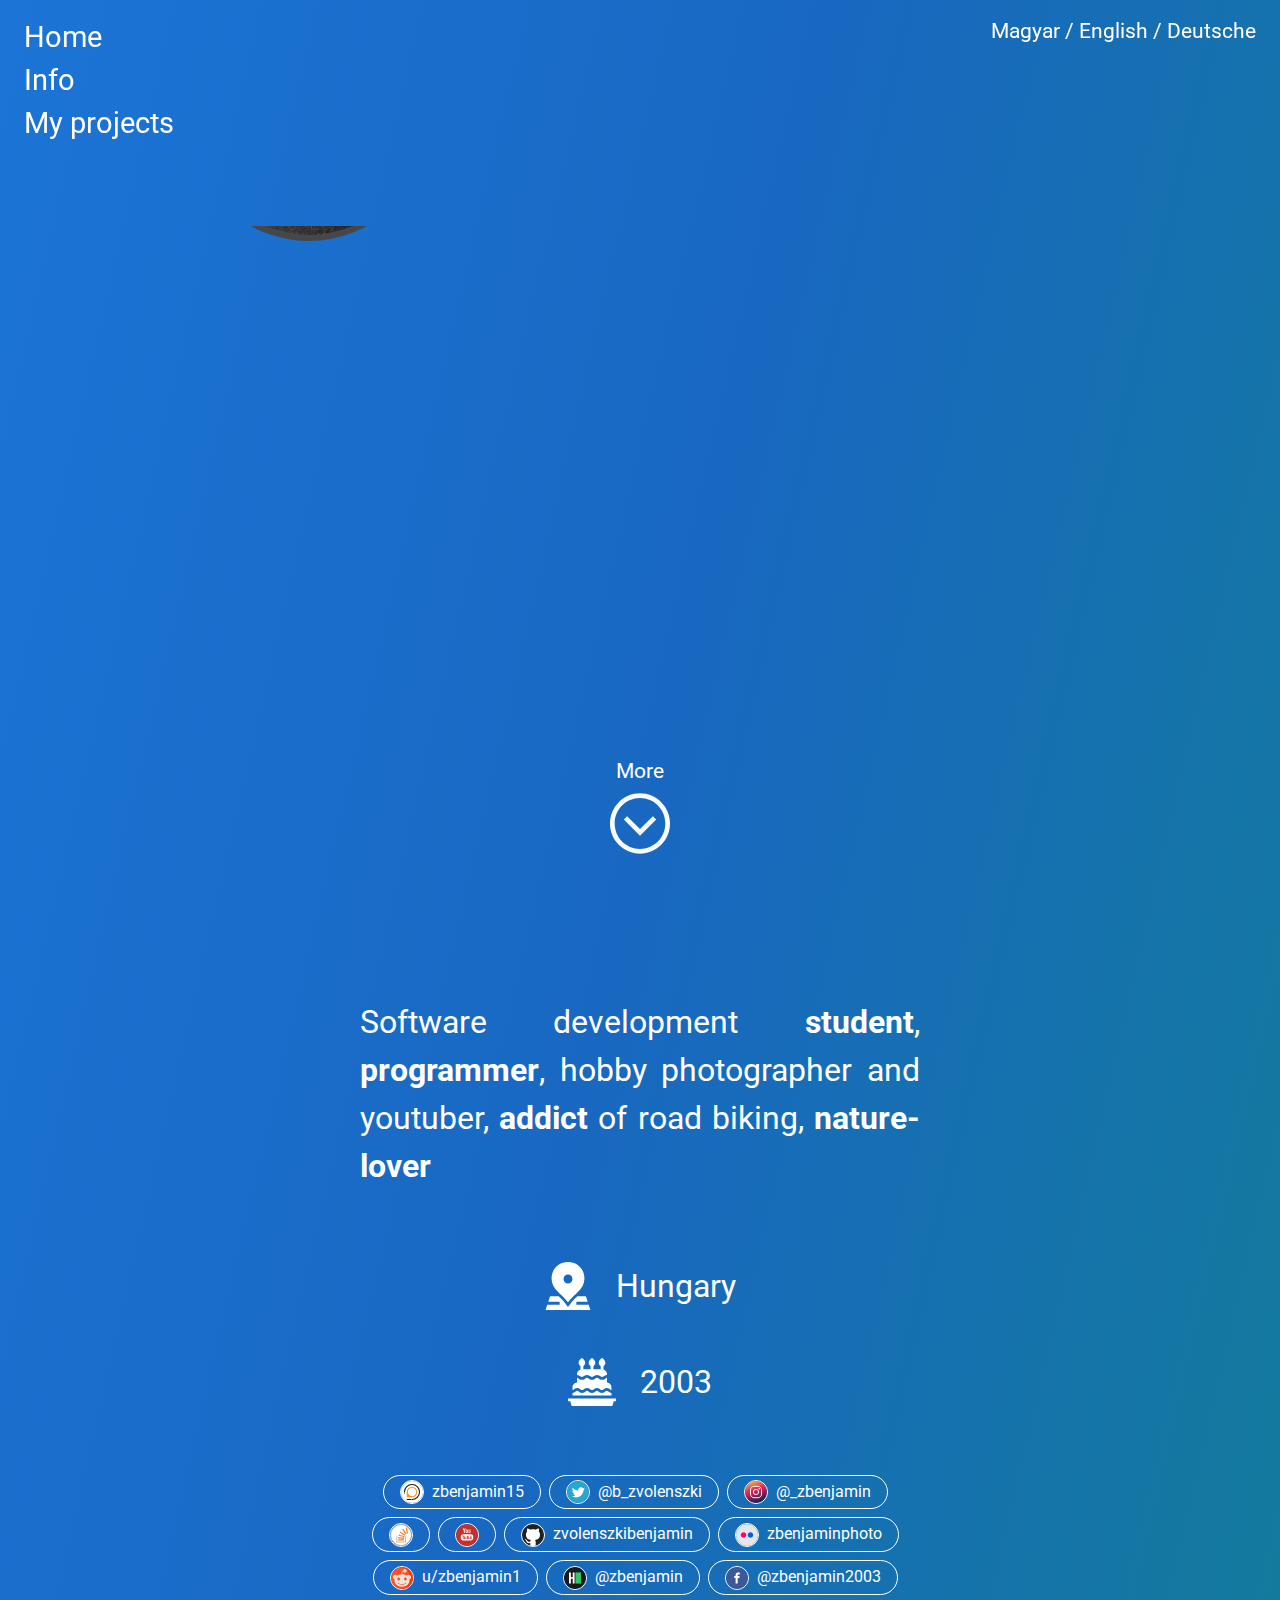
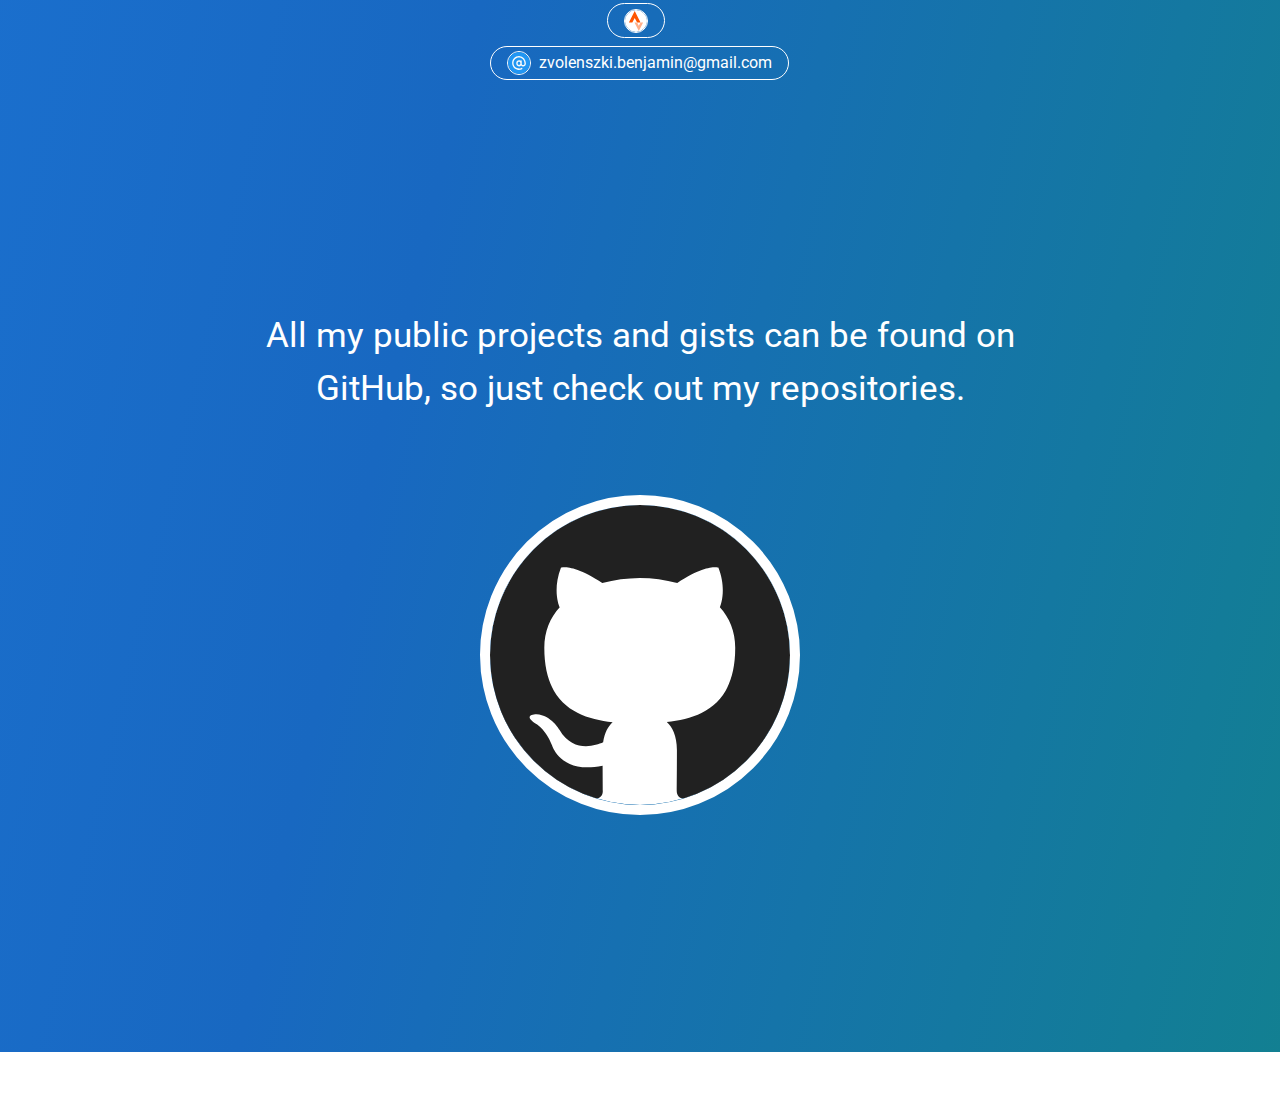
<file: index.html>
<!DOCTYPE html>
<html lang="hu-HU">
<head>
    <meta charset="UTF-8">
    <meta name="viewport" content="width=device-width, initial-scale=1.0">

    <!-- Bootstrap CSS -->
    <link rel="stylesheet" href="https://maxcdn.bootstrapcdn.com/bootstrap/4.0.0/css/bootstrap.min.css" integrity="sha384-Gn5384xqQ1aoWXA+058RXPxPg6fy4IWvTNh0E263XmFcJlSAwiGgFAW/dAiS6JXm" crossorigin="anonymous">
    
    <link rel="stylesheet" href="style.css">
    <link rel="shortcut icon" href="img/favicon.ico" type="image/x-icon">
    <link rel="apple-touch-icon" href="img/apple-touch-icon.png">

    <title>Benjámin Zvolenszki</title>
</head>
<body>
    <a id="top"></a>
    <div id="top-menu-www" class="d-none d-md-block">
        <div id="top-menu">
            <ul class="list-unstyled">
                <li><a href="#top">Home</a></li>
                <li><a href="#middle">Info</a></li>
                <li><a href="#bottom">My projects</a></li>
            </ul>
        </div>
    
        <div id="top-langselect">
            <a href="lang-hu.html">Magyar</a>
            <span>/</span>
            <a href="index.html">English</a>
            <span>/</span>
            <a href="lang-de.html">Deutsche</a>
        </div>
    </div>
    <div id="top-menu-m" class="d-block d-md-none container-fluid py-2">
        <div class="row">
            <div class="col d-flex justify-content-start align-items-center" style="font-size: 1.4rem;">
                <a href="#top" class="mr-3">Home</a>
                <a href="#middle" class="mr-3">Info</a>
                <a href="#bottom">My projects</a>
            </div>
            <div class="col d-flex justify-content-end align-content-center">
                <a href="lang-hu.html">Magyar</a>
                <span class="mx-1">/</span>
                <a href="index.html">English</a>
                <span class="mx-1">/</span>
                <a href="lang-de.html">Deutsche</a>
            </div>
        </div>
    </div>

    <div class="container-fluid d-flex align-items-center justify-content-center p-0 h-100vh" id="top-mainfull">
        <div id="top-centerbox" class="container-fluid justify-content-center align-items-center d-flex m-0 p-0">
            <div class="col-md-8 col-12 m-0 p-0">
                <div class="row" style="height: inherit;">
    
                    <div class="col-md-3 col-12 p-0 d-flex flex-column justify-content-center align-items-center" style="overflow: hidden;">
                        <div id="top-centerbox-image" class="cropcircle">
                            <img src="img/DSC04942.JPG" alt="Profile image">
                        </div>
                    </div>
                    
                    <br class="d-md-none">

                    <div id="animated-namedesc-box" class="col-md-9 col-12 d-flex flex-column justify-content-center mt-md-0 mt-3" style="overflow: hidden;">
    
                        <div class="row">
                            <div id="top-centerbox-name" class="col">
                                <span>Benjámin Zvolenszki</span>
                            </div>
                        </div>
    
                        <div class="row" id="top-centerbox-desc">
                            <!--color: #DCDCDC-->
                            <div class="col text-right animated-desc-box">Learning to be a</div>
                            <div class="col text-left" style="font-weight: 600;">software developer</div>
                        </div>
    
                    </div>
    
                </div>
            </div>
        </div>
    </div>

    <div class="container-fluid d-flex justify-content-center" id="top-more-parent">
        <a href="#middle">
            <div id="top-more" class="d-flex flex-column justify-content-between align-items-center text-center">
                More
                <img src="svg/arrow.svg" alt="Down arrow" style="height: 75%; width: 75%;">
                <span style="height: 2rem;"></span>
            </div>
        </a>
    </div>

    <a id="middle"></a>

    <div class="container-fluid d-none d-md-flex align-items-center justify-content-center p-0 h-100vh" id="middle-mainfull">
        <div id="middle-centerbox" class="container-fluid d-flex justify-content-center p-0 m-0">
            <div class="row col-12 col-md-11">
                <div class="col-12 col-md p-0">
                    <div class="row col m-0 d-flex justify-content-center align-items-center" style="height: 41.25%;">
                        <div id="longdesctext" class="middle-items-inner d-inline-block text-justify">
                            Software development <b>student</b>, <b>programmer</b>, hobby photographer and youtuber, <b>addict</b> of road biking, <b>nature-lover</b>
                        </div>
                    </div>
                    <div class="row col m-0" style="height: 17.5%;"></div>
                    <div class="row col m-0 d-flex justify-content-center align-items-center" style="height: 41.25%">
                        <div class="middle-items-inner container-fluid m-0 p-0">
                            <div class="row h-50 col d-flex justify-content-center align-items-center m-0 p-0 hover-light" onmouseover="hoverdiv(event, 'mapimg')" onmouseout="hoverdiv(event, 'mapimg')">
                                <img src="svg/location.svg" alt="Location" id="locationsvg">
                                <span class="ml-4" style="font-size: 2rem;">Hungary</span>
                            </div>
                            <div class="row h-50 col d-flex justify-content-center align-items-center m-0 p-0 hover-light" onclick="rollthen2003()">
                                <img src="svg/cake.svg" alt="Birth date" id="cakesvg">
                                <span class="ml-4" style="font-size: 2rem;">2003</span>
                            </div>
                        </div>
                    </div>
                </div>
                <br class="d-md-none">
                <div class="col-12 col-md p-0">
                    <div class="row col m-0" style="height: 29.375%;"></div>
                    <div class="row col m-0 d-flex justify-content-center align-items-center" style="height: 41.25%;">
                        <div class="middle-items-inner d-block text-center social-links">
                            <div class="social-link d-inline-block py-1 px-3 mr-2 mb-2" onclick="loadPage('https://twitter.com/b_zvolenszki')">
                                <img src="svg/social/twitter.svg" alt="Twitter" title="Twitter" class="social-link-img mr-1">
                                <span>@b_zvolenszki</span>
                            </div>
                            <div class="social-link d-inline-block py-1 px-3 mr-2 mb-2" onclick="loadPage('http://www.youtube.com/c/ZvolenszkiBenjámin')">
                                <img src="svg/social/youtube.svg" alt="Youtube" title="Youtube" class="social-link-img">
                            </div>
                            <div class="social-link d-inline-block py-1 px-3 mr-2 mb-2" onclick="loadPage('https://www.facebook.com/zbenjamin2003')">
                                <img src="svg/social/facebook.svg" alt="Facebook" title="Facebook" class="social-link-img mr-1">
                                <span>@zbenjamin2003</span>
                            </div>
                            <div class="social-link d-inline-block py-1 px-3 mr-2 mb-2" onclick="loadPage('https://www.flickr.com/people/zbenjaminphoto')">
                                <img src="svg/social/flickr.svg" alt="Flickr" title="Flickr" class="social-link-img mr-1">
                                <span>zbenjaminphoto</span>
                            </div>
                            <div class="social-link d-inline-block py-1 px-3 mr-2 mb-2" onclick="loadPage('https://github.com/zvolenszkibenjamin')">
                                <img src="svg/social/github.svg" alt="GitHub" title="GitHub" class="social-link-img mr-1">
                                <span>zvolenszkibenjamin</span>
                            </div>
                            <div class="social-link d-inline-block py-1 px-3 mr-2 mb-2" onclick="loadPage('https://www.hackerrank.com/zbenjamin')">
                                <img src="svg/social/hackerrank.svg" alt="HackerRank" title="HackerRank" class="social-link-img mr-1">
                                <span>@zbenjamin</span>
                            </div>
                            <div class="social-link d-inline-block py-1 px-3 mr-2 mb-2" onclick="loadPage('https://www.instagram.com/_zbenjamin')">
                                <img src="svg/social/instagram.svg" alt="Instagram" title="Instagram" class="social-link-img mr-1">
                                <span>@_zbenjamin</span>
                            </div>
                            <div class="social-link d-inline-block py-1 px-3 mr-2 mb-2" onclick="loadPage('https://logout.hu/tag/zbenjamin15.html')">
                                <img src="svg/social/logout.svg" alt="Logout" title="Logout" class="social-link-img mr-1">
                                <span>zbenjamin15</span>
                            </div>
                            <div class="social-link d-inline-block py-1 px-3 mr-2 mb-2" onclick="loadPage('https://www.reddit.com/user/zbenjamin1')">
                                <img src="svg/social/reddit.svg" alt="Reddit" title="Reddit" class="social-link-img mr-1">
                                <span>u/zbenjamin1</span>
                            </div>
                            <div class="social-link d-inline-block py-1 px-3 mr-2 mb-2" onclick="loadPage('https://stackoverflow.com/users/9160395/benj%c3%a1min-zvolenszki?tab=profile')">
                                <img src="svg/social/stackof.svg" alt="Stack Overflow" title="Stack Overflow" class="social-link-img">
                            </div>
                            <div class="social-link d-inline-block py-1 px-3 mr-2 mb-2" onclick="loadPage('https://www.strava.com/athletes/52028449')">
                                <img src="svg/social/strava.svg" alt="Strava" title="Strava" class="social-link-img">
                            </div>
                            <br id="maillinkbr">
                            <div class="social-link d-inline-block py-1 px-3 maillink" onclick="location.href='mailto:zvolenszki.benjamin@gmail.com'" title="Contact me">
                                <img src="svg/mail.svg" alt="Mail" title="Mail" class="social-link-img mr-1">
                                <span>zvolenszki.benjamin@gmail.com</span>
                            </div>
                        </div>
                    </div>
                    <div class="row col m-0" style="height: 29.375%"></div>
                </div>
            </div>
        </div>
    </div>

    <div class="container-fluid d-flex d-md-none align-items-center justify-content-center p-0 h-100vh" id="middle-mainfull-m">
        <div class="container-fluid h-100">
            <div class="row testborder col m-0 d-flex justify-content-center align-items-center" style="height: 33.3%">
                <div class="middle-items-inner d-inline-block text-justify pt-4" style="font-size: 1.5rem;">
                    Software development <b>student</b>, <b>programmer</b>, hobby photographer and youtuber, <b>addict</b> of road biking, <b>nature-lover</b>
                </div>
            </div>
            <div class="row testborder col m-0 d-flex justify-content-center align-items-center" style="height: 33.3%">
                <div class="middle-items-inner d-block text-center social-links">
                    <div class="social-link d-inline-block py-1 px-3 mr-2 mb-2" onclick="loadPage('https://twitter.com/b_zvolenszki')">
                        <img src="svg/social/twitter.svg" alt="Twitter" title="Twitter" class="social-link-img mr-1">
                        <span>@b_zvolenszki</span>
                    </div>
                    <div class="social-link d-inline-block py-1 px-3 mr-2 mb-2" onclick="loadPage('http://www.youtube.com/c/ZvolenszkiBenjámin')">
                        <img src="svg/social/youtube.svg" alt="Youtube" title="Youtube" class="social-link-img">
                    </div>
                    <div class="social-link d-inline-block py-1 px-3 mr-2 mb-2" onclick="loadPage('https://www.facebook.com/zbenjamin2003')">
                        <img src="svg/social/facebook.svg" alt="Facebook" title="Facebook" class="social-link-img mr-1">
                        <span>@zbenjamin2003</span>
                    </div>
                    <div class="social-link d-inline-block py-1 px-3 mr-2 mb-2" onclick="loadPage('https://www.flickr.com/people/zbenjaminphoto')">
                        <img src="svg/social/flickr.svg" alt="Flickr" title="Flickr" class="social-link-img mr-1">
                        <span>zbenjaminphoto</span>
                    </div>
                    <div class="social-link d-inline-block py-1 px-3 mr-2 mb-2" onclick="loadPage('https://github.com/zvolenszkibenjamin')">
                        <img src="svg/social/github.svg" alt="GitHub" title="GitHub" class="social-link-img mr-1">
                        <span>zvolenszkibenjamin</span>
                    </div>
                    <div class="social-link d-inline-block py-1 px-3 mr-2 mb-2" onclick="loadPage('https://www.hackerrank.com/zbenjamin')">
                        <img src="svg/social/hackerrank.svg" alt="HackerRank" title="HackerRank" class="social-link-img mr-1">
                        <span>@zbenjamin</span>
                    </div>
                    <div class="social-link d-inline-block py-1 px-3 mr-2 mb-2" onclick="loadPage('https://www.instagram.com/_zbenjamin')">
                        <img src="svg/social/instagram.svg" alt="Instagram" title="Instagram" class="social-link-img mr-1">
                        <span>@_zbenjamin</span>
                    </div>
                    <div class="social-link d-inline-block py-1 px-3 mr-2 mb-2" onclick="loadPage('https://logout.hu/tag/zbenjamin15.html')">
                        <img src="svg/social/logout.svg" alt="Logout" title="Logout" class="social-link-img mr-1">
                        <span>zbenjamin15</span>
                    </div>
                    <div class="social-link d-inline-block py-1 px-3 mr-2 mb-2" onclick="loadPage('https://www.reddit.com/user/zbenjamin1')">
                        <img src="svg/social/reddit.svg" alt="Reddit" title="Reddit" class="social-link-img mr-1">
                        <span>u/zbenjamin1</span>
                    </div>
                    <div class="social-link d-inline-block py-1 px-3 mr-2 mb-2" onclick="loadPage('https://stackoverflow.com/users/9160395/benj%c3%a1min-zvolenszki?tab=profile')">
                        <img src="svg/social/stackof.svg" alt="Stack Overflow" title="Stack Overflow" class="social-link-img">
                    </div>
                    <div class="social-link d-inline-block py-1 px-3 mr-2 mb-2" onclick="loadPage('https://www.strava.com/athletes/52028449')">
                        <img src="svg/social/strava.svg" alt="Strava" title="Strava" class="social-link-img">
                    </div>
                    <br id="maillinkbr">
                    <div class="social-link d-inline-block py-1 px-3 maillink" onclick="location.href='mailto:zvolenszki.benjamin@gmail.com'" title="Contact me">
                        <img src="svg/mail.svg" alt="Mail" title="Mail" class="social-link-img mr-1">
                        <span>zvolenszki.benjamin@gmail.com</span>
                    </div>
                </div>
            </div>
            <div class="row testborder col m-0 d-flex justify-content-center align-items-center" style="height: 33.3%">
                <div class="middle-items-inner container-fluid m-0 p-0">
                    <div class="row h-50 col d-flex justify-content-center align-items-center m-0 p-0 hover-light" onclick="hoverdiv(event, 'mapimg')">
                        <img src="svg/location.svg" alt="Location" id="locationsvg">
                        <span class="ml-4" style="font-size: 2rem;">Hungary</span>
                    </div>
                    <div class="row h-50 col d-flex justify-content-center align-items-center m-0 p-0 hover-light" onclick="rollthen2003()">
                        <img src="svg/cake.svg" alt="Birth date" id="cakesvg">
                        <span class="ml-4" style="font-size: 2rem;">2003</span>
                    </div>
                </div>
            </div>
        </div>
    </div>

    <a id="bottom"></a>

    <div class="container-fluid d-flex align-items-center justify-content-center p-0 h-100vh" id="bottom-mainfull">
        <div class="container m-0 p-0">
            <div style="font-size: 2.2rem;" class="text-center d-inline-block row w-100 m-0">
                All my public projects and gists can be found on<br>GitHub, so just check out my repositories.
            </div>
            <div class="row m-0 d-flex justify-content-center align-items-center" style="height: 30rem">
                <img src="svg/social/github.svg" alt="GitHub" onclick="loadPage('https://github.com/zvolenszkibenjamin?tab=repositories')" id="projectssvg">
            </div>
        </div>
    </div>

    <div id="mapimg"></div>

    <!-- Bootstrap JS scripts -->
    <script src="https://code.jquery.com/jquery-3.2.1.slim.min.js" integrity="sha384-KJ3o2DKtIkvYIK3UENzmM7KCkRr/rE9/Qpg6aAZGJwFDMVNA/GpGFF93hXpG5KkN" crossorigin="anonymous"></script>
    <script src="https://cdnjs.cloudflare.com/ajax/libs/popper.js/1.12.9/umd/popper.min.js" integrity="sha384-ApNbgh9B+Y1QKtv3Rn7W3mgPxhU9K/ScQsAP7hUibX39j7fakFPskvXusvfa0b4Q" crossorigin="anonymous"></script>
    <script src="https://maxcdn.bootstrapcdn.com/bootstrap/4.0.0/js/bootstrap.min.js" integrity="sha384-JZR6Spejh4U02d8jOt6vLEHfe/JQGiRRSQQxSfFWpi1MquVdAyjUar5+76PVCmYl" crossorigin="anonymous"></script>

    <!-- jQuery (Google CDN) -->
    <script src="https://ajax.googleapis.com/ajax/libs/jquery/3.5.1/jquery.min.js"></script> 

    <script src="site.js"></script>
</body>
</html>
</file>
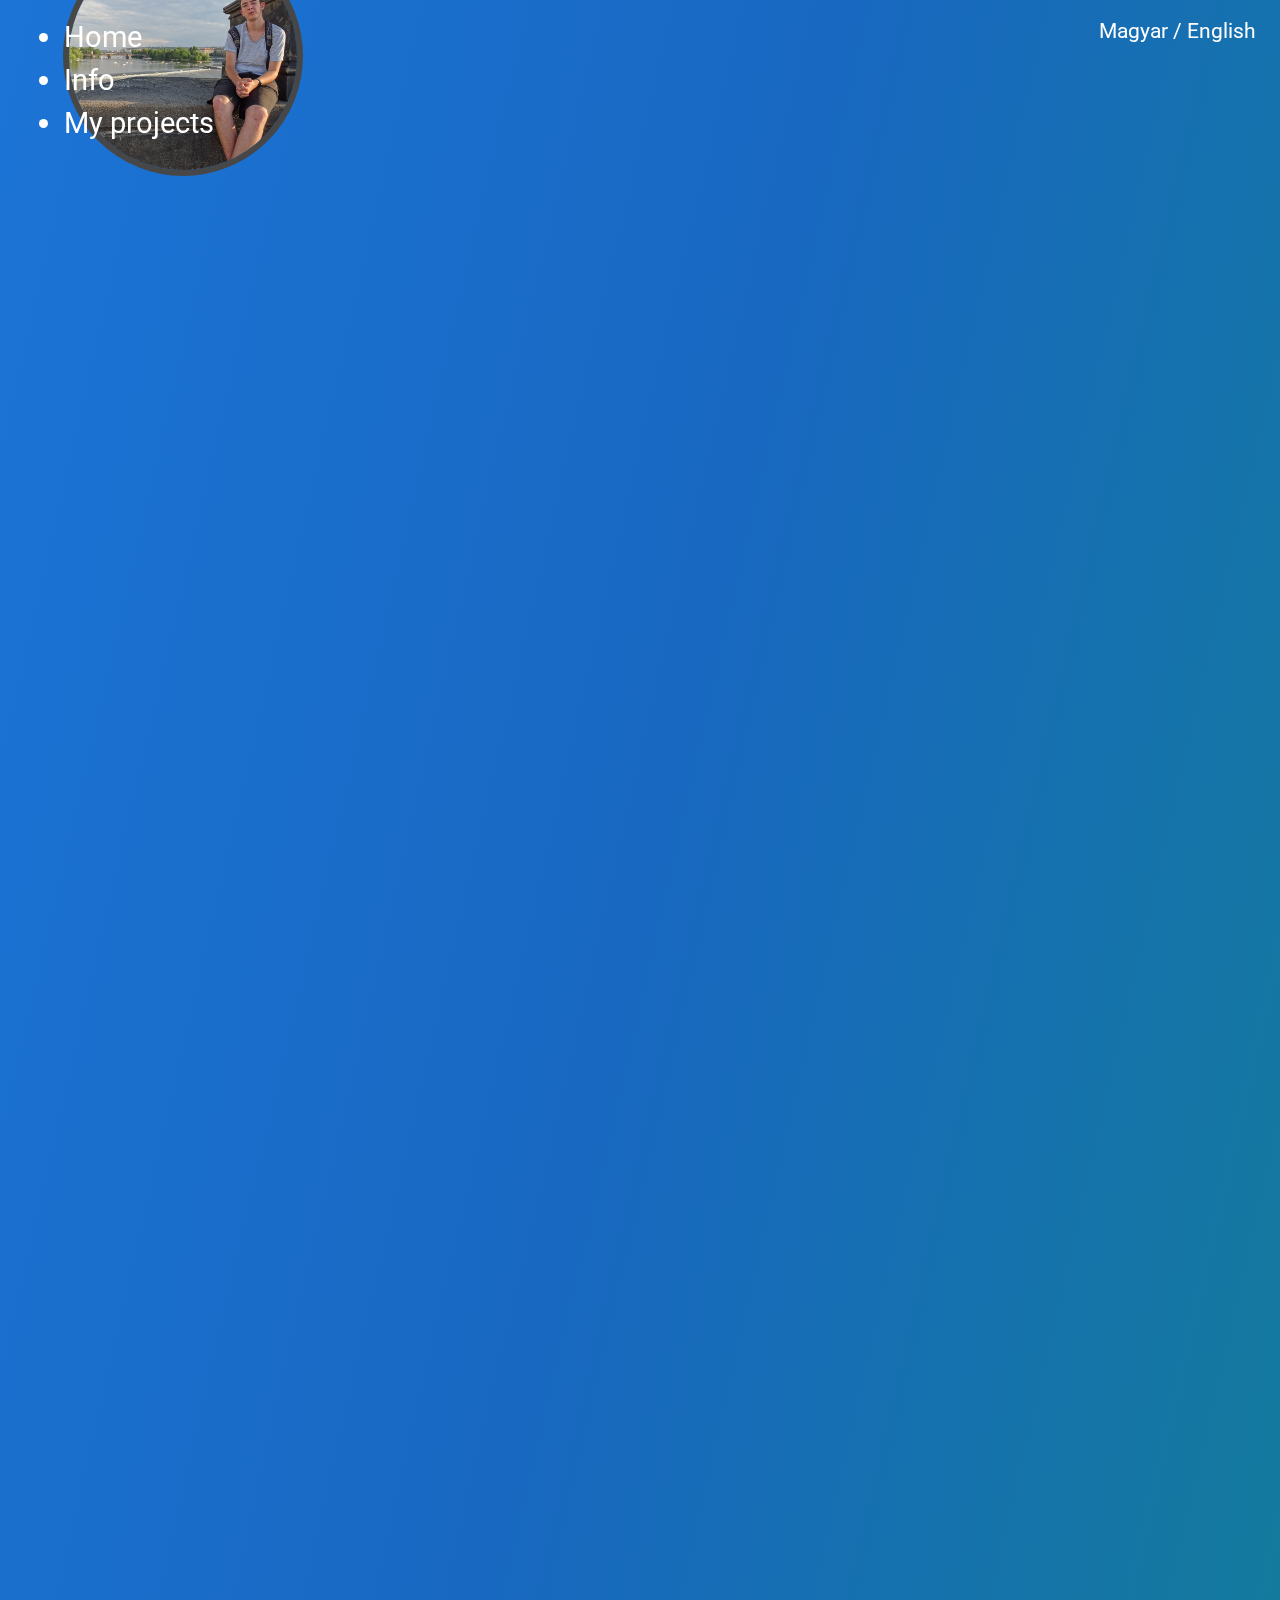
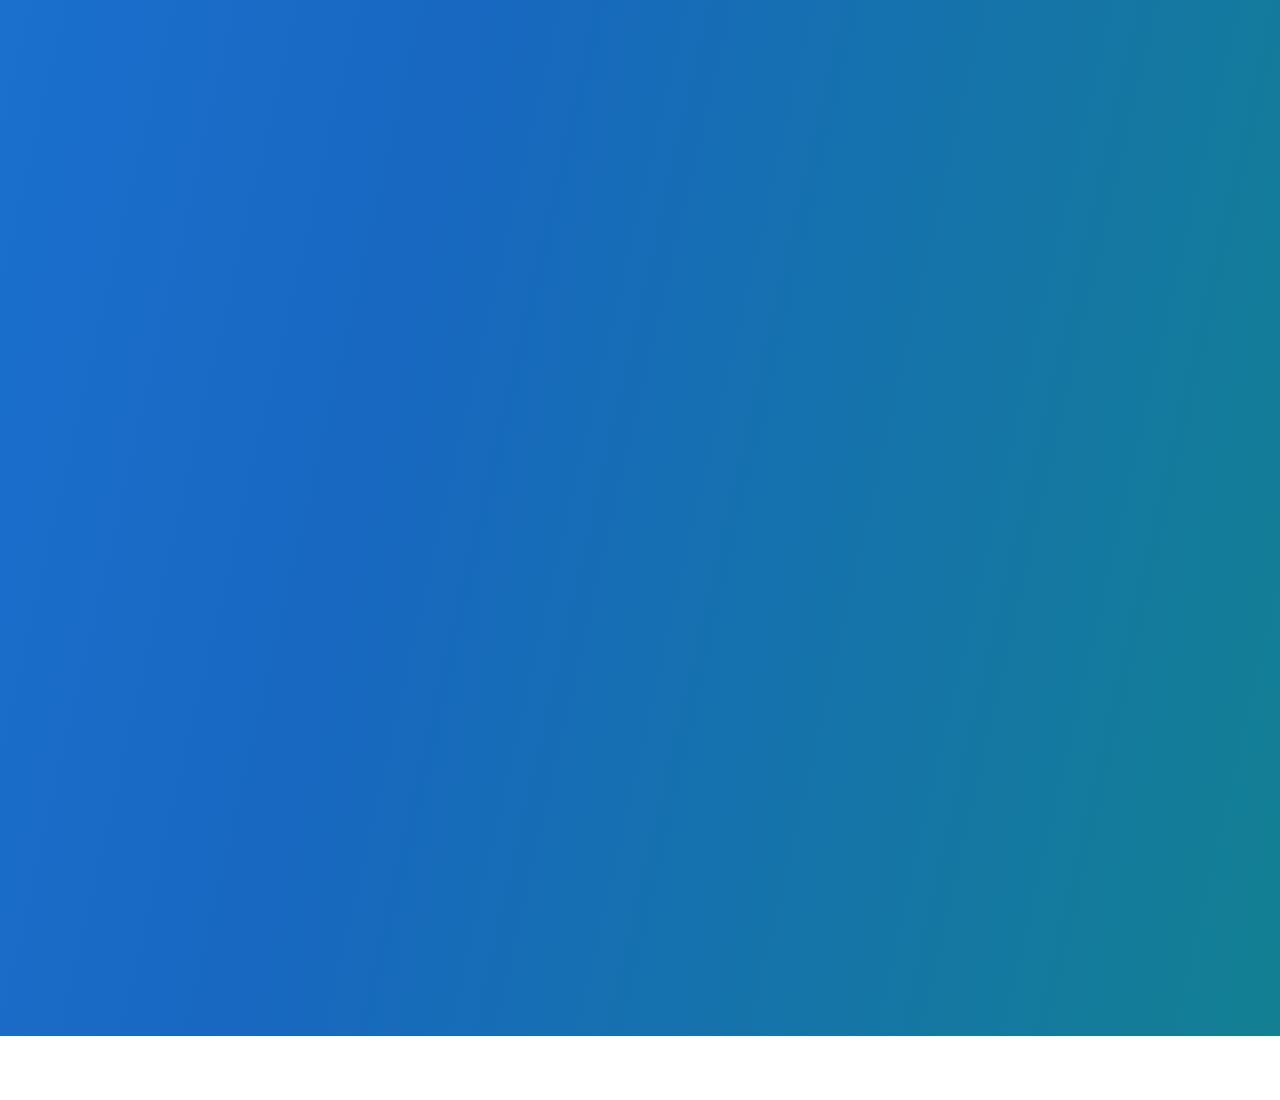
<file: public/index.html>
<!DOCTYPE html>
<html lang="hu-HU">
<head>
    <meta charset="UTF-8">
    <meta name="viewport" content="width=device-width, initial-scale=1.0">

    <!-- Bootstrap CSS -->
    <link rel="stylesheet" href="https://maxcdn.bootstrapcdn.com/bootstrap/4.0.0/css/bootstrap.min.css" integrity="sha384-Gn5384xqQ1aoWXA+058RXPxPg6fy4IWvTNh0E263XmFcJlSAwiGgFAW/dAiS6JXm" crossorigin="anonymous">
    
    <link rel="stylesheet" href="../style.css">

    <title>Benjamin Z.</title>
</head>
<body>
    
    <div id="top-menu">
        <ul>
            <li>Home</li>
            <li>Info</li>
            <li>My projects</li>
        </ul>
    </div>

    <div id="top-langselect">
        <span>Magyar</span> / <span>English</span>
    </div>

    <div class="container-fluid d-flex align-items-center justify-content-center" id="top-mainfull">
        <div id="top-centerbox" class="container-fluid">
            <div class="col">
                <div class="row" style="height: inherit;">
    
                    <div class="col-3 p-0 d-flex flex-column justify-content-center align-items-center">
                        <div id="top-centerbox-image" class="cropcircle">
                            <img src="../DSC04942.JPG" alt="Profile image" title="Profile image">
                        </div>
                    </div>
    
                    <div class="col-9 d-flex flex-column justify-content-center">
    
                        <div class="row">
                            <div id="top-centerbox-name" class="col">
                                Benjámin Zvolenszki
                            </div>
                        </div>
    
                        <div class="row">
                            <!--color: #DCDCDC-->
                            <div id="top-centerbox-desc" class="col">
                                    Leírás
                            </div>
                        </div>
    
                    </div>
    
                </div>
            </div>
        </div>
    </div>

    <div id="top-more" style="display: none;"> </div>

    <!-- Bootstrap JS scripts -->
    <script src="https://code.jquery.com/jquery-3.2.1.slim.min.js" integrity="sha384-KJ3o2DKtIkvYIK3UENzmM7KCkRr/rE9/Qpg6aAZGJwFDMVNA/GpGFF93hXpG5KkN" crossorigin="anonymous"></script>
    <script src="https://cdnjs.cloudflare.com/ajax/libs/popper.js/1.12.9/umd/popper.min.js" integrity="sha384-ApNbgh9B+Y1QKtv3Rn7W3mgPxhU9K/ScQsAP7hUibX39j7fakFPskvXusvfa0b4Q" crossorigin="anonymous"></script>
    <script src="https://maxcdn.bootstrapcdn.com/bootstrap/4.0.0/js/bootstrap.min.js" integrity="sha384-JZR6Spejh4U02d8jOt6vLEHfe/JQGiRRSQQxSfFWpi1MquVdAyjUar5+76PVCmYl" crossorigin="anonymous"></script>
</body>
</html>
</file>
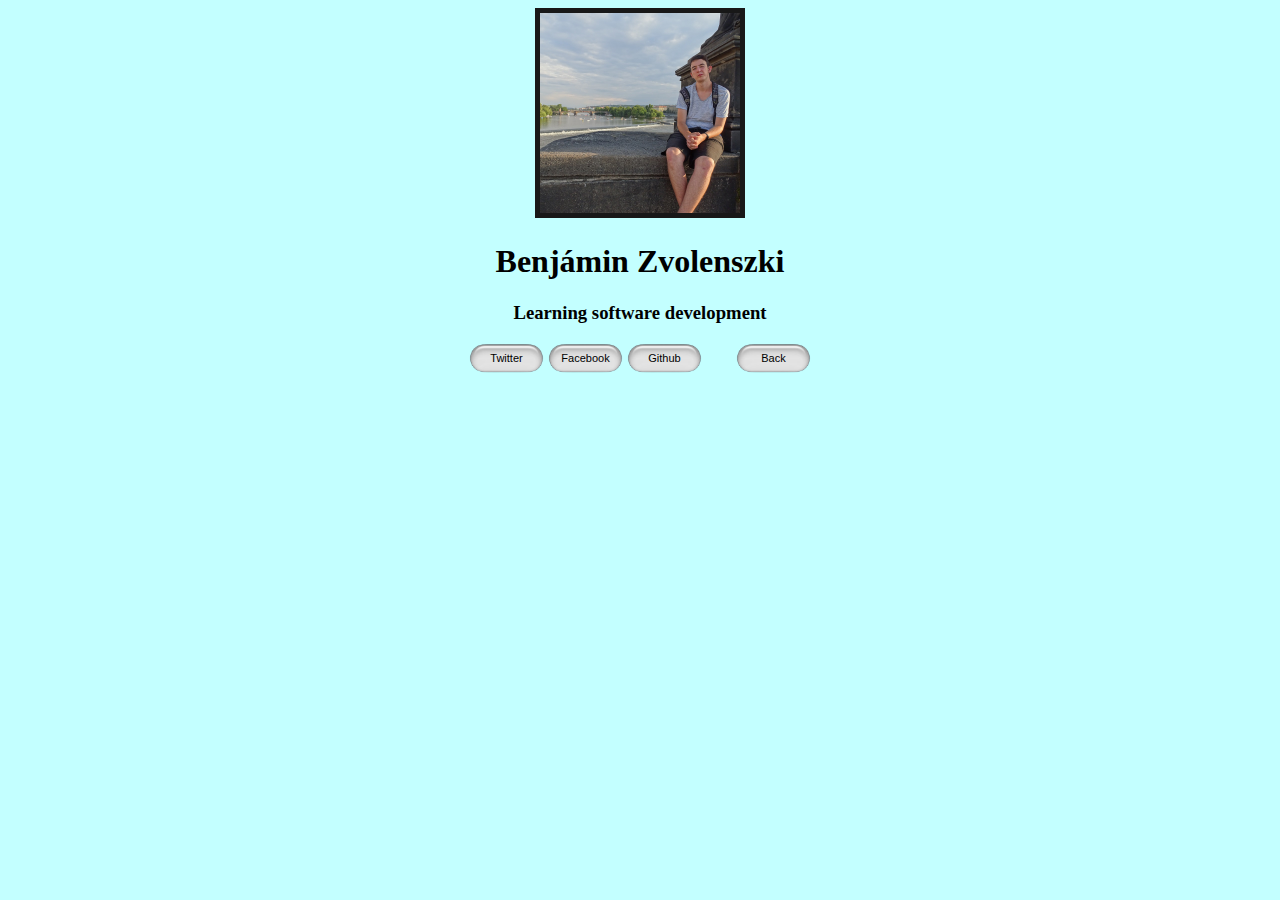
<file: 2003.html>
<!DOCTYPE html>
<html lang="en">
<head>
    <meta charset="UTF-8">
    <meta name="viewport" content="width=device-width, initial-scale=1.0">
    <title>Benjámin Zvolenszki's webpage</title>
    <style>
        body{
            background-color: rgb(195, 255, 255);
            font-family: Cambria, Cochin, Georgia, Times, 'Times New Roman', serif;
        }
        #centered{
            display: block;
            margin: 0 auto;
            width: 100%;
            text-align: center;
        }
        #profileimage{
            width: 200px;
            height: 200px;
            border: 5px rgb(24, 24, 24) solid;
        }
        .glassaqua{
            background-image: url("img/glassaqua-button.png");
            background-position: center;
            background-size: cover;
            font-size: 11px;
            background-color: transparent;
            border: 0;
            height: 30px;
            width: 75px;
        }
        .glassaqua:active{
            background-color: rgba(0, 0, 0, 0.212);
            border-radius: 2rem;
        }
    </style>
</head>
<body>
    <div id="centered">
        <img id="profileimage" src="img/DSC04942.JPG" alt="Profile image">
        <h1>Benjámin Zvolenszki</h1>
        <h3>Learning software development</h3>
        <div></div>
        <nav>
            <button class="glassaqua" onclick="location.href='https://twitter.com/b_zvolenszki'">Twitter</button>
            <button class="glassaqua" onclick="location.href='https://www.facebook.com/zbenjamin2003'">Facebook</button>
            <button class="glassaqua" onclick="location.href='https://github.com/zvolenszkibenjamin'">Github</button>
            <button class="glassaqua" onclick="location.href='index.html'" style="margin-left: 30px">Back</button>
        </nav>
    </div>
</body>
</html>
</file>
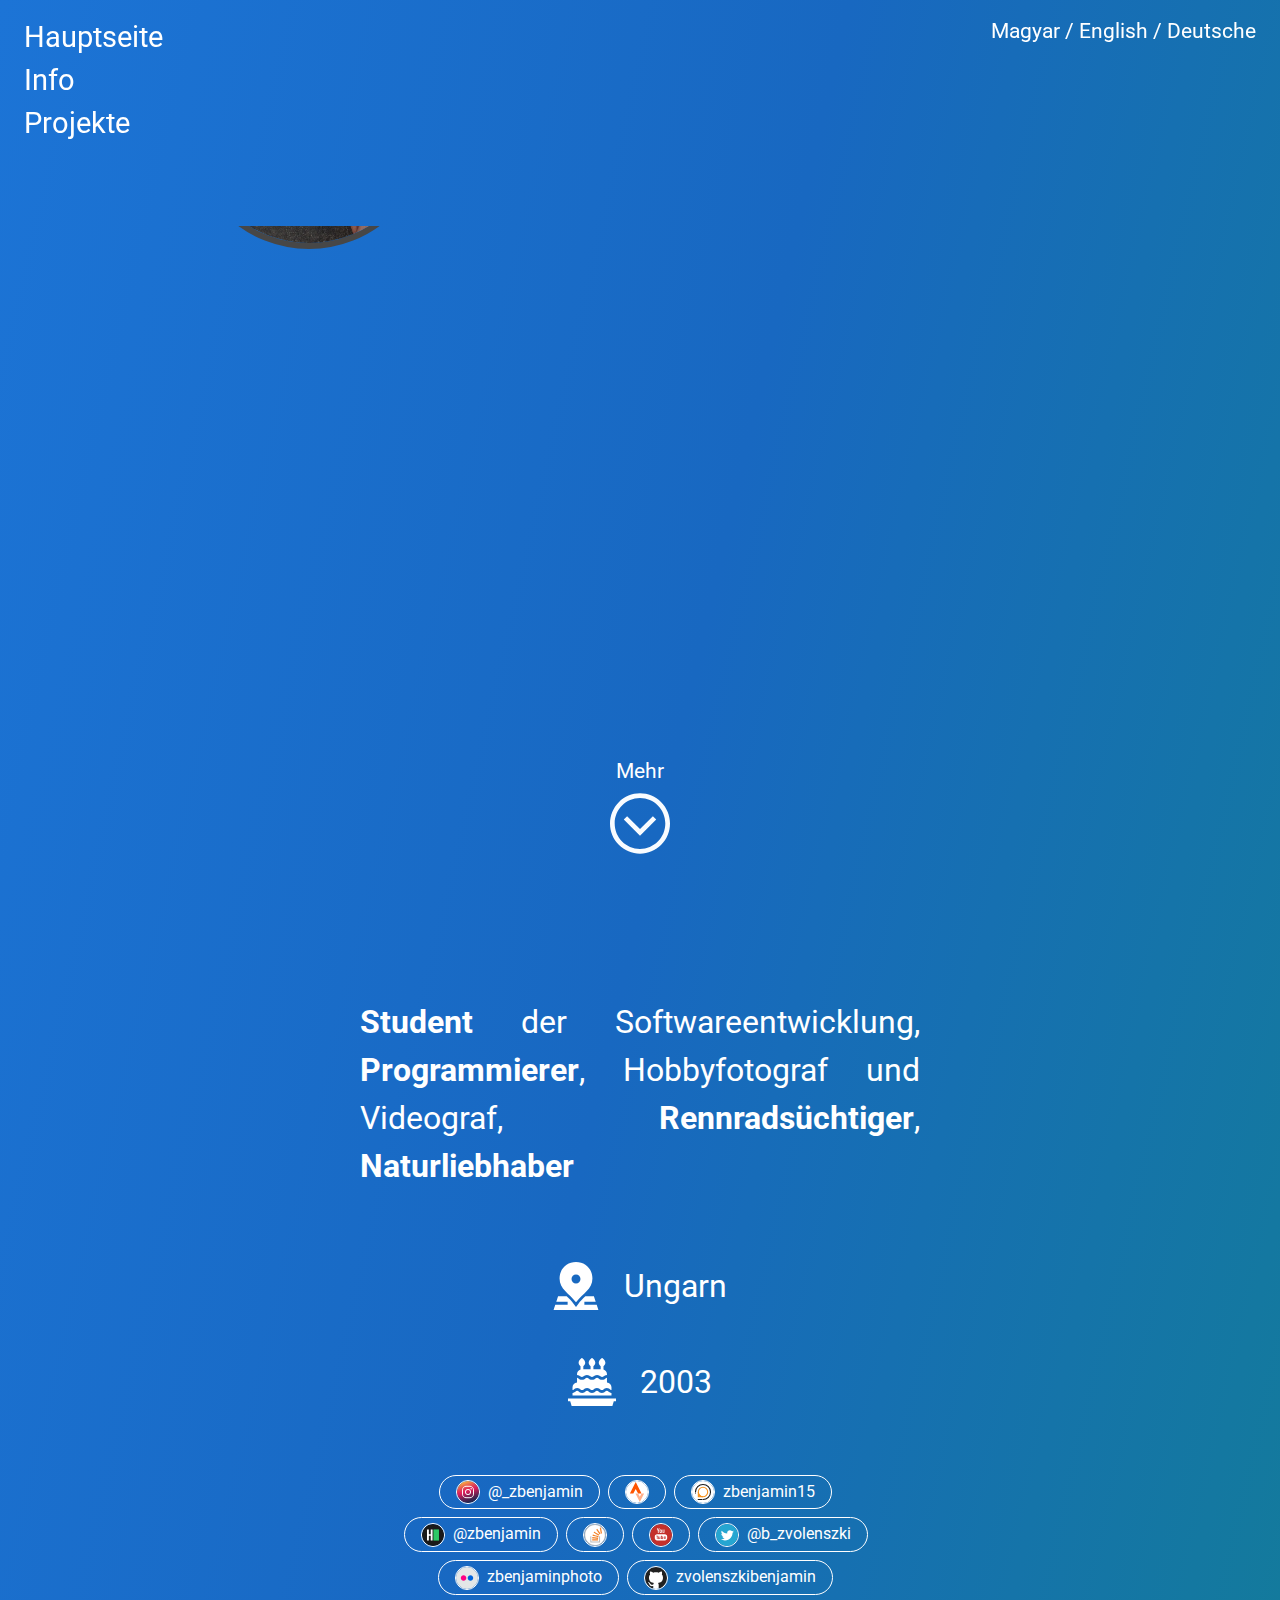
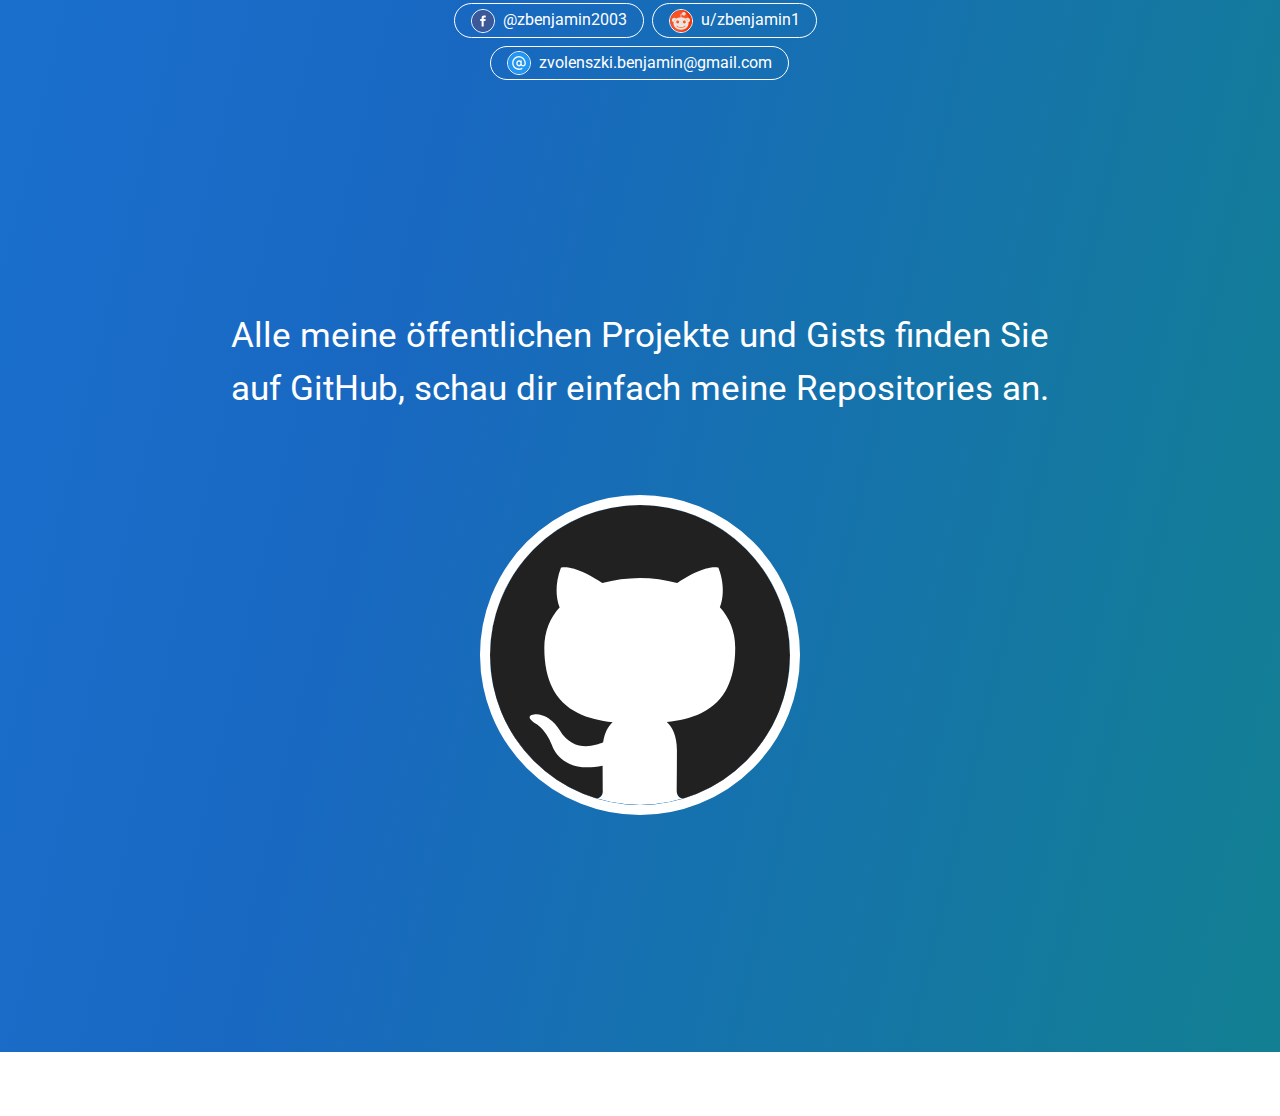
<file: lang-de.html>
<!DOCTYPE html>
<html lang="hu-HU">
<head>
    <meta charset="UTF-8">
    <meta name="viewport" content="width=device-width, initial-scale=1.0">

    <!-- Bootstrap CSS -->
    <link rel="stylesheet" href="https://maxcdn.bootstrapcdn.com/bootstrap/4.0.0/css/bootstrap.min.css" integrity="sha384-Gn5384xqQ1aoWXA+058RXPxPg6fy4IWvTNh0E263XmFcJlSAwiGgFAW/dAiS6JXm" crossorigin="anonymous">
    
    <link rel="stylesheet" href="style.css">
    <link rel="shortcut icon" href="img/favicon.ico" type="image/x-icon">
    <link rel="apple-touch-icon" href="img/apple-touch-icon.png">

    <title>Benjámin Zvolenszki</title>
</head>
<body>
    <a id="top"></a>
    <div id="top-menu-www" class="d-none d-md-block">
        <div id="top-menu">
            <ul class="list-unstyled">
                <li><a href="#top">Hauptseite</a></li>
                <li><a href="#middle">Info</a></li>
                <li><a href="#bottom">Projekte</a></li>
            </ul>
        </div>
    
        <div id="top-langselect">
            <a href="lang-hu.html">Magyar</a>
            <span>/</span>
            <a href="index.html">English</a>
            <span>/</span>
            <a href="lang-de.html">Deutsche</a>
        </div>
    </div>
    <div id="top-menu-m" class="d-block d-md-none container-fluid py-2">
        <div class="row">
            <div class="col d-flex justify-content-start align-items-center" style="font-size: 1.4rem;">
                <a href="#top" class="mr-3">Hauptseite</a>
                <a href="#middle" class="mr-3">Info</a>
                <a href="#bottom">Projekte</a>
            </div>
            <div class="col d-flex justify-content-end align-content-center">
                <a href="lang-hu.html">Magyar</a>
                <span class="mx-1">/</span>
                <a href="index.html">English</a>
                <span class="mx-1">/</span>
                <a href="lang-de.html">Deutsche</a>
            </div>
        </div>
    </div>

    <div class="container-fluid d-flex align-items-center justify-content-center p-0 h-100vh" id="top-mainfull">
        <div id="top-centerbox" class="container-fluid justify-content-center align-items-center d-flex m-0 p-0">
            <div class="col-md-8 col-12 m-0 p-0">
                <div class="row" style="height: inherit;">
    
                    <div class="col-md-3 col-12 p-0 d-flex flex-column justify-content-center align-items-center" style="overflow: hidden;">
                        <div id="top-centerbox-image" class="cropcircle">
                            <img src="img/DSC04942.JPG" alt="Profile image">
                        </div>
                    </div>
                    
                    <br class="d-md-none">

                    <div id="animated-namedesc-box" class="col-md-9 col-12 d-flex flex-column justify-content-center mt-md-0 mt-3" style="overflow: hidden;">
    
                        <div class="row">
                            <div id="top-centerbox-name" class="col">
                                <span>Benjámin Zvolenszki</span>
                            </div>
                        </div>
    
                        <div class="row" id="top-centerbox-desc">
                            <div class="col text-right animated-desc-box">Lernen, ein</div>
                            <div class="col text-center" style="font-weight: 600;">Softwareentwickler</div>
                            <div class="col text-left animated-desc-box">zu sein</div>
                        </div>
    
                    </div>
    
                </div>
            </div>
        </div>
    </div>

    <div class="container-fluid d-flex justify-content-center" id="top-more-parent">
        <a href="#middle">
            <div id="top-more" class="d-flex flex-column justify-content-between align-items-center text-center">
                Mehr
                <img src="svg/arrow.svg" alt="Down arrow" style="height: 75%; width: 75%;">
                <span style="height: 2rem;"></span>
            </div>
        </a>
    </div>

    <a id="middle"></a>

    <div class="container-fluid d-none d-md-flex align-items-center justify-content-center p-0 h-100vh" id="middle-mainfull">
        <div id="middle-centerbox" class="container-fluid d-flex justify-content-center p-0 m-0">
            <div class="row col-12 col-md-11">
                <div class="col-12 col-md p-0">
                    <div class="row col m-0 d-flex justify-content-center align-items-center" style="height: 41.25%;">
                        <div id="longdesctext" class="middle-items-inner d-inline-block text-justify">
                            <b>Student</b> der Softwareentwicklung, <b>Programmierer</b>, Hobbyfotograf und Videograf, <b>Rennradsüchtiger</b>, <b>Naturliebhaber</b>
                        </div>
                    </div>
                    <div class="row col m-0" style="height: 17.5%;"></div>
                    <div class="row col m-0 d-flex justify-content-center align-items-center" style="height: 41.25%">
                        <div class="middle-items-inner container-fluid m-0 p-0">
                            <div class="row h-50 col d-flex justify-content-center align-items-center m-0 p-0 hover-light" onmouseover="hoverdiv(event, 'mapimg')" onmouseout="hoverdiv(event, 'mapimg')">
                                <img src="svg/location.svg" alt="Location" id="locationsvg">
                                <span class="ml-4" style="font-size: 2rem;">Ungarn</span>
                            </div>
                            <div class="row h-50 col d-flex justify-content-center align-items-center m-0 p-0 hover-light" onclick="rollthen2003()">
                                <img src="svg/cake.svg" alt="Birth date" id="cakesvg">
                                <span class="ml-4" style="font-size: 2rem;">2003</span>
                            </div>
                        </div>
                    </div>
                </div>
                <br class="d-md-none">
                <div class="col-12 col-md p-0">
                    <div class="row col m-0" style="height: 29.375%;"></div>
                    <div class="row col m-0 d-flex justify-content-center align-items-center" style="height: 41.25%;">
                        <div class="middle-items-inner d-block text-center social-links">
                            <div class="social-link d-inline-block py-1 px-3 mr-2 mb-2" onclick="loadPage('https://twitter.com/b_zvolenszki')">
                                <img src="svg/social/twitter.svg" alt="Twitter" title="Twitter" class="social-link-img mr-1">
                                <span>@b_zvolenszki</span>
                            </div>
                            <div class="social-link d-inline-block py-1 px-3 mr-2 mb-2" onclick="loadPage('http://www.youtube.com/c/ZvolenszkiBenjámin')">
                                <img src="svg/social/youtube.svg" alt="Youtube" title="Youtube" class="social-link-img">
                            </div>
                            <div class="social-link d-inline-block py-1 px-3 mr-2 mb-2" onclick="loadPage('https://www.facebook.com/zbenjamin2003')">
                                <img src="svg/social/facebook.svg" alt="Facebook" title="Facebook" class="social-link-img mr-1">
                                <span>@zbenjamin2003</span>
                            </div>
                            <div class="social-link d-inline-block py-1 px-3 mr-2 mb-2" onclick="loadPage('https://www.flickr.com/people/zbenjaminphoto')">
                                <img src="svg/social/flickr.svg" alt="Flickr" title="Flickr" class="social-link-img mr-1">
                                <span>zbenjaminphoto</span>
                            </div>
                            <div class="social-link d-inline-block py-1 px-3 mr-2 mb-2" onclick="loadPage('https://github.com/zvolenszkibenjamin')">
                                <img src="svg/social/github.svg" alt="GitHub" title="GitHub" class="social-link-img mr-1">
                                <span>zvolenszkibenjamin</span>
                            </div>
                            <div class="social-link d-inline-block py-1 px-3 mr-2 mb-2" onclick="loadPage('https://www.hackerrank.com/zbenjamin')">
                                <img src="svg/social/hackerrank.svg" alt="HackerRank" title="HackerRank" class="social-link-img mr-1">
                                <span>@zbenjamin</span>
                            </div>
                            <div class="social-link d-inline-block py-1 px-3 mr-2 mb-2" onclick="loadPage('https://www.instagram.com/_zbenjamin')">
                                <img src="svg/social/instagram.svg" alt="Instagram" title="Instagram" class="social-link-img mr-1">
                                <span>@_zbenjamin</span>
                            </div>
                            <div class="social-link d-inline-block py-1 px-3 mr-2 mb-2" onclick="loadPage('https://logout.hu/tag/zbenjamin15.html')">
                                <img src="svg/social/logout.svg" alt="Logout" title="Logout" class="social-link-img mr-1">
                                <span>zbenjamin15</span>
                            </div>
                            <div class="social-link d-inline-block py-1 px-3 mr-2 mb-2" onclick="loadPage('https://www.reddit.com/user/zbenjamin1')">
                                <img src="svg/social/reddit.svg" alt="Reddit" title="Reddit" class="social-link-img mr-1">
                                <span>u/zbenjamin1</span>
                            </div>
                            <div class="social-link d-inline-block py-1 px-3 mr-2 mb-2" onclick="loadPage('https://stackoverflow.com/users/9160395/benj%c3%a1min-zvolenszki?tab=profile')">
                                <img src="svg/social/stackof.svg" alt="Stack Overflow" title="Stack Overflow" class="social-link-img">
                            </div>
                            <div class="social-link d-inline-block py-1 px-3 mr-2 mb-2" onclick="loadPage('https://www.strava.com/athletes/52028449')">
                                <img src="svg/social/strava.svg" alt="Strava" title="Strava" class="social-link-img">
                            </div>
                            <br id="maillinkbr">
                            <div class="social-link d-inline-block py-1 px-3 maillink" onclick="location.href='mailto:zvolenszki.benjamin@gmail.com'" title="Contact me">
                                <img src="svg/mail.svg" alt="Mail" title="Mail" class="social-link-img mr-1">
                                <span>zvolenszki.benjamin@gmail.com</span>
                            </div>
                        </div>
                    </div>
                    <div class="row col m-0" style="height: 29.375%"></div>
                </div>
            </div>
        </div>
    </div>

    <div class="container-fluid d-flex d-md-none align-items-center justify-content-center p-0 h-100vh" id="middle-mainfull-m">
        <div class="container-fluid h-100">
            <div class="row testborder col m-0 d-flex justify-content-center align-items-center" style="height: 33.3%">
                <div class="middle-items-inner d-inline-block text-justify pt-4" style="font-size: 1.5rem;">
                    <b>Student</b> der Softwareentwicklung, <b>Programmierer</b>, Hobbyfotograf und Videograf, <b>Rennradsüchtiger</b>, <b>Naturliebhaber</b>
                </div>
            </div>
            <div class="row testborder col m-0 d-flex justify-content-center align-items-center" style="height: 33.3%">
                <div class="middle-items-inner d-block text-center social-links">
                    <div class="social-link d-inline-block py-1 px-3 mr-2 mb-2" onclick="loadPage('https://twitter.com/b_zvolenszki')">
                        <img src="svg/social/twitter.svg" alt="Twitter" title="Twitter" class="social-link-img mr-1">
                        <span>@b_zvolenszki</span>
                    </div>
                    <div class="social-link d-inline-block py-1 px-3 mr-2 mb-2" onclick="loadPage('http://www.youtube.com/c/ZvolenszkiBenjámin')">
                        <img src="svg/social/youtube.svg" alt="Youtube" title="Youtube" class="social-link-img">
                    </div>
                    <div class="social-link d-inline-block py-1 px-3 mr-2 mb-2" onclick="loadPage('https://www.facebook.com/zbenjamin2003')">
                        <img src="svg/social/facebook.svg" alt="Facebook" title="Facebook" class="social-link-img mr-1">
                        <span>@zbenjamin2003</span>
                    </div>
                    <div class="social-link d-inline-block py-1 px-3 mr-2 mb-2" onclick="loadPage('https://www.flickr.com/people/zbenjaminphoto')">
                        <img src="svg/social/flickr.svg" alt="Flickr" title="Flickr" class="social-link-img mr-1">
                        <span>zbenjaminphoto</span>
                    </div>
                    <div class="social-link d-inline-block py-1 px-3 mr-2 mb-2" onclick="loadPage('https://github.com/zvolenszkibenjamin')">
                        <img src="svg/social/github.svg" alt="GitHub" title="GitHub" class="social-link-img mr-1">
                        <span>zvolenszkibenjamin</span>
                    </div>
                    <div class="social-link d-inline-block py-1 px-3 mr-2 mb-2" onclick="loadPage('https://www.hackerrank.com/zbenjamin')">
                        <img src="svg/social/hackerrank.svg" alt="HackerRank" title="HackerRank" class="social-link-img mr-1">
                        <span>@zbenjamin</span>
                    </div>
                    <div class="social-link d-inline-block py-1 px-3 mr-2 mb-2" onclick="loadPage('https://www.instagram.com/_zbenjamin')">
                        <img src="svg/social/instagram.svg" alt="Instagram" title="Instagram" class="social-link-img mr-1">
                        <span>@_zbenjamin</span>
                    </div>
                    <div class="social-link d-inline-block py-1 px-3 mr-2 mb-2" onclick="loadPage('https://logout.hu/tag/zbenjamin15.html')">
                        <img src="svg/social/logout.svg" alt="Logout" title="Logout" class="social-link-img mr-1">
                        <span>zbenjamin15</span>
                    </div>
                    <div class="social-link d-inline-block py-1 px-3 mr-2 mb-2" onclick="loadPage('https://www.reddit.com/user/zbenjamin1')">
                        <img src="svg/social/reddit.svg" alt="Reddit" title="Reddit" class="social-link-img mr-1">
                        <span>u/zbenjamin1</span>
                    </div>
                    <div class="social-link d-inline-block py-1 px-3 mr-2 mb-2" onclick="loadPage('https://stackoverflow.com/users/9160395/benj%c3%a1min-zvolenszki?tab=profile')">
                        <img src="svg/social/stackof.svg" alt="Stack Overflow" title="Stack Overflow" class="social-link-img">
                    </div>
                    <div class="social-link d-inline-block py-1 px-3 mr-2 mb-2" onclick="loadPage('https://www.strava.com/athletes/52028449')">
                        <img src="svg/social/strava.svg" alt="Strava" title="Strava" class="social-link-img">
                    </div>
                    <br id="maillinkbr">
                    <div class="social-link d-inline-block py-1 px-3 maillink" onclick="location.href='mailto:zvolenszki.benjamin@gmail.com'" title="Contact me">
                        <img src="svg/mail.svg" alt="Mail" title="Mail" class="social-link-img mr-1">
                        <span>zvolenszki.benjamin@gmail.com</span>
                    </div>
                </div>
            </div>
            <div class="row testborder col m-0 d-flex justify-content-center align-items-center" style="height: 33.3%">
                <div class="middle-items-inner container-fluid m-0 p-0">
                    <div class="row h-50 col d-flex justify-content-center align-items-center m-0 p-0 hover-light" onclick="hoverdiv(event, 'mapimg')">
                        <img src="svg/location.svg" alt="Location" id="locationsvg">
                        <span class="ml-4" style="font-size: 2rem;">Ungarn</span>
                    </div>
                    <div class="row h-50 col d-flex justify-content-center align-items-center m-0 p-0 hover-light" onclick="rollthen2003()">
                        <img src="svg/cake.svg" alt="Birth date" id="cakesvg">
                        <span class="ml-4" style="font-size: 2rem;">2003</span>
                    </div>
                </div>
            </div>
        </div>
    </div>

    <a id="bottom"></a>

    <div class="container-fluid d-flex align-items-center justify-content-center p-0 h-100vh" id="bottom-mainfull">
        <div class="container m-0 p-0">
            <div style="font-size: 2.2rem;" class="text-center d-inline-block row w-100 m-0">
                Alle meine öffentlichen Projekte und Gists finden Sie<br>auf GitHub, schau dir einfach meine Repositories an.
            </div>
            <div class="row m-0 d-flex justify-content-center align-items-center" style="height: 30rem">
                <img src="svg/social/github.svg" alt="GitHub" onclick="loadPage('https://github.com/zvolenszkibenjamin?tab=repositories')" id="projectssvg">
            </div>
        </div>
    </div>

    <div id="mapimg"></div>

    <!-- Bootstrap JS scripts -->
    <script src="https://code.jquery.com/jquery-3.2.1.slim.min.js" integrity="sha384-KJ3o2DKtIkvYIK3UENzmM7KCkRr/rE9/Qpg6aAZGJwFDMVNA/GpGFF93hXpG5KkN" crossorigin="anonymous"></script>
    <script src="https://cdnjs.cloudflare.com/ajax/libs/popper.js/1.12.9/umd/popper.min.js" integrity="sha384-ApNbgh9B+Y1QKtv3Rn7W3mgPxhU9K/ScQsAP7hUibX39j7fakFPskvXusvfa0b4Q" crossorigin="anonymous"></script>
    <script src="https://maxcdn.bootstrapcdn.com/bootstrap/4.0.0/js/bootstrap.min.js" integrity="sha384-JZR6Spejh4U02d8jOt6vLEHfe/JQGiRRSQQxSfFWpi1MquVdAyjUar5+76PVCmYl" crossorigin="anonymous"></script>

    <!-- jQuery (Google CDN) -->
    <script src="https://ajax.googleapis.com/ajax/libs/jquery/3.5.1/jquery.min.js"></script> 

    <script src="site.js"></script>
</body>
</html>
</file>
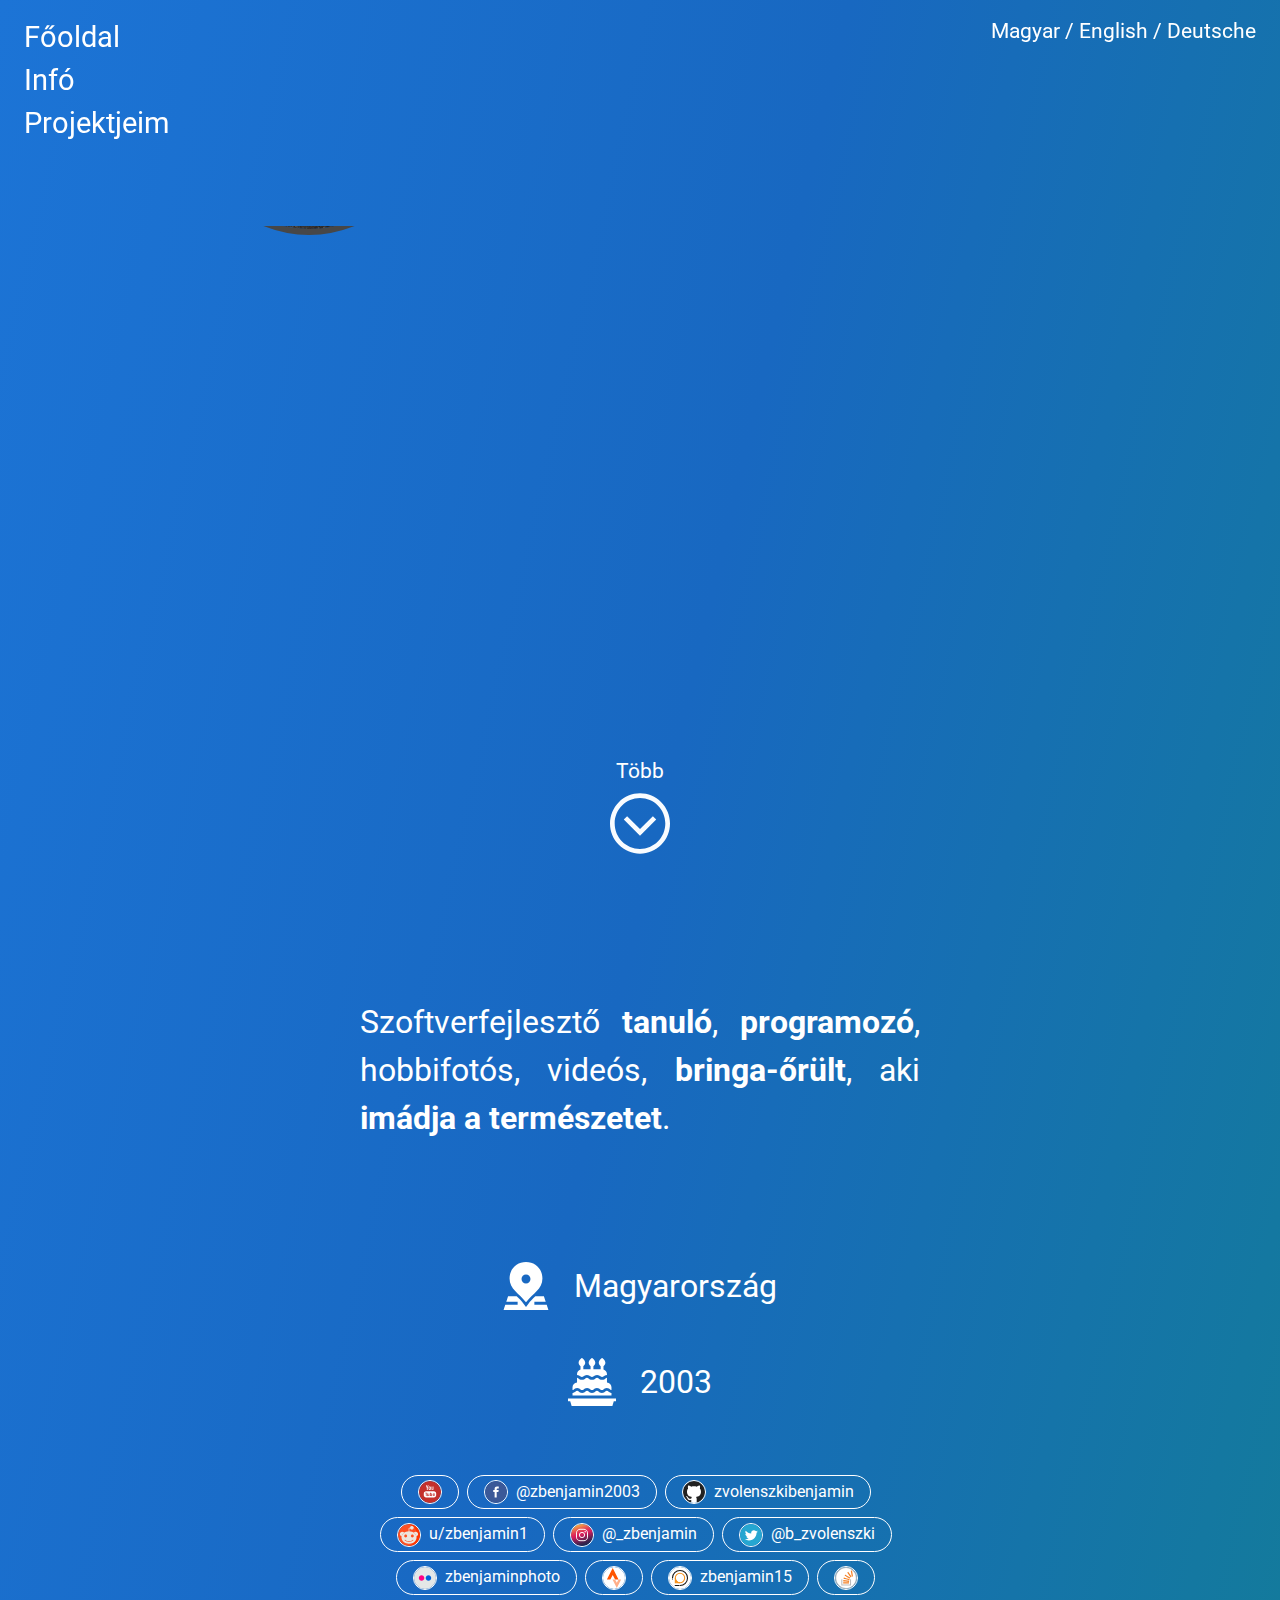
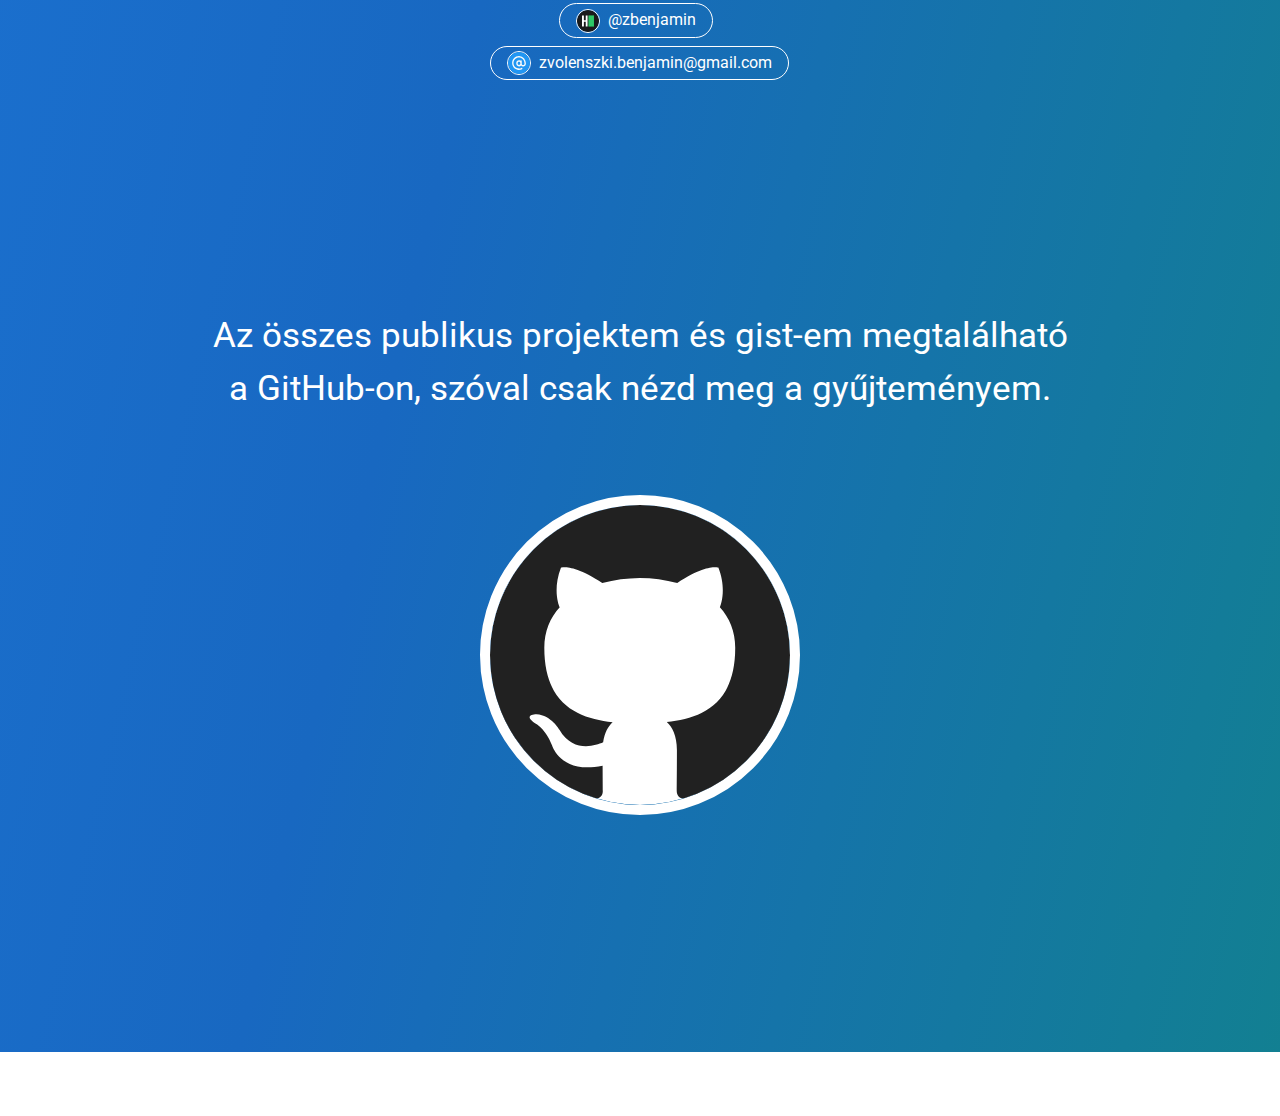
<file: lang-hu.html>
<!DOCTYPE html>
<html lang="hu-HU">
<head>
    <meta charset="UTF-8">
    <meta name="viewport" content="width=device-width, initial-scale=1.0">

    <!-- Bootstrap CSS -->
    <link rel="stylesheet" href="https://maxcdn.bootstrapcdn.com/bootstrap/4.0.0/css/bootstrap.min.css" integrity="sha384-Gn5384xqQ1aoWXA+058RXPxPg6fy4IWvTNh0E263XmFcJlSAwiGgFAW/dAiS6JXm" crossorigin="anonymous">
    
    <link rel="stylesheet" href="style.css">
    <link rel="shortcut icon" href="img/favicon.ico" type="image/x-icon">
    <link rel="apple-touch-icon" href="img/apple-touch-icon.png">

    <title>Zvolenszki Benjámin</title>
</head>
<body>
    <a id="top"></a>
    <div id="top-menu-www" class="d-none d-md-block">
        <div id="top-menu">
            <ul class="list-unstyled">
                <li><a href="#top">Főoldal</a></li>
                <li><a href="#middle">Infó</a></li>
                <li><a href="#bottom">Projektjeim</a></li>
            </ul>
        </div>
    
        <div id="top-langselect">
            <a href="lang-hu.html">Magyar</a>
            <span>/</span>
            <a href="index.html">English</a>
            <span>/</span>
            <a href="lang-de.html">Deutsche</a>
        </div>
    </div>
    <div id="top-menu-m" class="d-block d-md-none container-fluid py-2">
        <div class="row">
            <div class="col d-flex justify-content-start align-items-center" style="font-size: 1.4rem;">
                <a href="#top" class="mr-3">Főoldal</a>
                <a href="#middle" class="mr-3">Infó</a>
                <a href="#bottom">Projektjeim</a>
            </div>
            <div class="col d-flex justify-content-end align-content-center">
                <a href="lang-hu.html">Magyar</a>
                <span class="mx-1">/</span>
                <a href="index.html">English</a>
                <span class="mx-1">/</span>
                <a href="lang-de.html">Deutsche</a>
            </div>
        </div>
    </div>

    <div class="container-fluid d-flex align-items-center justify-content-center p-0 h-100vh" id="top-mainfull">
        <div id="top-centerbox" class="container-fluid justify-content-center align-items-center d-flex m-0 p-0">
            <div class="col-md-8 col-12 m-0 p-0">
                <div class="row" style="height: inherit;">
    
                    <div class="col-md-3 col-12 p-0 d-flex flex-column justify-content-center align-items-center" style="overflow: hidden;">
                        <div id="top-centerbox-image" class="cropcircle">
                            <img src="img/DSC04942.JPG" alt="Profile image">
                        </div>
                    </div>
                    
                    <br class="d-md-none">

                    <div id="animated-namedesc-box" class="col-md-9 col-12 d-flex flex-column justify-content-center mt-md-0 mt-3" style="overflow: hidden;">
    
                        <div class="row">
                            <div id="top-centerbox-name" class="col">
                                <span>Zvolenszki Benjámin</span>
                            </div>
                        </div>
    
                        <div class="row" id="top-centerbox-desc">
                            <div class="col text-right" style="font-weight: 600;">szoftverfejlesztő</div>
                            <div class="col text-left animated-desc-box">szakon tanuló</div>
                        </div>
    
                    </div>
    
                </div>
            </div>
        </div>
    </div>

    <div class="container-fluid d-flex justify-content-center" id="top-more-parent">
        <a href="#middle">
            <div id="top-more" class="d-flex flex-column justify-content-between align-items-center text-center">
                Több
                <img src="svg/arrow.svg" alt="Down arrow" style="height: 75%; width: 75%;">
                <span style="height: 2rem;"></span>
            </div>
        </a>
    </div>

    <a id="middle"></a>

    <div class="container-fluid d-none d-md-flex align-items-center justify-content-center p-0 h-100vh" id="middle-mainfull">
        <div id="middle-centerbox" class="container-fluid d-flex justify-content-center p-0 m-0">
            <div class="row col-12 col-md-11">
                <div class="col-12 col-md p-0">
                    <div class="row col m-0 d-flex justify-content-center align-items-center" style="height: 41.25%;">
                        <div id="longdesctext" class="middle-items-inner d-inline-block text-justify">
                            Szoftverfejlesztő <b>tanuló</b>, <b>programozó</b>, hobbifotós, videós, <b>bringa-őrült</b>, aki <b>imádja a természetet</b>.
                        </div>
                    </div>
                    <div class="row col m-0" style="height: 17.5%;"></div>
                    <div class="row col m-0 d-flex justify-content-center align-items-center" style="height: 41.25%">
                        <div class="middle-items-inner container-fluid m-0 p-0">
                            <div class="row h-50 col d-flex justify-content-center align-items-center m-0 p-0 hover-light" onmouseover="hoverdiv(event, 'mapimg')" onmouseout="hoverdiv(event, 'mapimg')">
                                <img src="svg/location.svg" alt="Location" id="locationsvg">
                                <span class="ml-4" style="font-size: 2rem;">Magyarország</span>
                            </div>
                            <div class="row h-50 col d-flex justify-content-center align-items-center m-0 p-0 hover-light" onclick="rollthen2003()">
                                <img src="svg/cake.svg" alt="Birth date" id="cakesvg">
                                <span class="ml-4" style="font-size: 2rem;">2003</span>
                            </div>
                        </div>
                    </div>
                </div>
                <br class="d-md-none">
                <div class="col-12 col-md p-0">
                    <div class="row col m-0" style="height: 29.375%;"></div>
                    <div class="row col m-0 d-flex justify-content-center align-items-center" style="height: 41.25%;">
                        <div class="middle-items-inner d-block text-center social-links">
                            <div class="social-link d-inline-block py-1 px-3 mr-2 mb-2" onclick="loadPage('https://twitter.com/b_zvolenszki')">
                                <img src="svg/social/twitter.svg" alt="Twitter" title="Twitter" class="social-link-img mr-1">
                                <span>@b_zvolenszki</span>
                            </div>
                            <div class="social-link d-inline-block py-1 px-3 mr-2 mb-2" onclick="loadPage('http://www.youtube.com/c/ZvolenszkiBenjámin')">
                                <img src="svg/social/youtube.svg" alt="Youtube" title="Youtube" class="social-link-img">
                            </div>
                            <div class="social-link d-inline-block py-1 px-3 mr-2 mb-2" onclick="loadPage('https://www.facebook.com/zbenjamin2003')">
                                <img src="svg/social/facebook.svg" alt="Facebook" title="Facebook" class="social-link-img mr-1">
                                <span>@zbenjamin2003</span>
                            </div>
                            <div class="social-link d-inline-block py-1 px-3 mr-2 mb-2" onclick="loadPage('https://www.flickr.com/people/zbenjaminphoto')">
                                <img src="svg/social/flickr.svg" alt="Flickr" title="Flickr" class="social-link-img mr-1">
                                <span>zbenjaminphoto</span>
                            </div>
                            <div class="social-link d-inline-block py-1 px-3 mr-2 mb-2" onclick="loadPage('https://github.com/zvolenszkibenjamin')">
                                <img src="svg/social/github.svg" alt="GitHub" title="GitHub" class="social-link-img mr-1">
                                <span>zvolenszkibenjamin</span>
                            </div>
                            <div class="social-link d-inline-block py-1 px-3 mr-2 mb-2" onclick="loadPage('https://www.hackerrank.com/zbenjamin')">
                                <img src="svg/social/hackerrank.svg" alt="HackerRank" title="HackerRank" class="social-link-img mr-1">
                                <span>@zbenjamin</span>
                            </div>
                            <div class="social-link d-inline-block py-1 px-3 mr-2 mb-2" onclick="loadPage('https://www.instagram.com/_zbenjamin')">
                                <img src="svg/social/instagram.svg" alt="Instagram" title="Instagram" class="social-link-img mr-1">
                                <span>@_zbenjamin</span>
                            </div>
                            <div class="social-link d-inline-block py-1 px-3 mr-2 mb-2" onclick="loadPage('https://logout.hu/tag/zbenjamin15.html')">
                                <img src="svg/social/logout.svg" alt="Logout" title="Logout" class="social-link-img mr-1">
                                <span>zbenjamin15</span>
                            </div>
                            <div class="social-link d-inline-block py-1 px-3 mr-2 mb-2" onclick="loadPage('https://www.reddit.com/user/zbenjamin1')">
                                <img src="svg/social/reddit.svg" alt="Reddit" title="Reddit" class="social-link-img mr-1">
                                <span>u/zbenjamin1</span>
                            </div>
                            <div class="social-link d-inline-block py-1 px-3 mr-2 mb-2" onclick="loadPage('https://stackoverflow.com/users/9160395/benj%c3%a1min-zvolenszki?tab=profile')">
                                <img src="svg/social/stackof.svg" alt="Stack Overflow" title="Stack Overflow" class="social-link-img">
                            </div>
                            <div class="social-link d-inline-block py-1 px-3 mr-2 mb-2" onclick="loadPage('https://www.strava.com/athletes/52028449')">
                                <img src="svg/social/strava.svg" alt="Strava" title="Strava" class="social-link-img">
                            </div>
                            <br id="maillinkbr">
                            <div class="social-link d-inline-block py-1 px-3 maillink" onclick="location.href='mailto:zvolenszki.benjamin@gmail.com'" title="Contact me">
                                <img src="svg/mail.svg" alt="Mail" title="Mail" class="social-link-img mr-1">
                                <span>zvolenszki.benjamin@gmail.com</span>
                            </div>
                        </div>
                    </div>
                    <div class="row col m-0" style="height: 29.375%"></div>
                </div>
            </div>
        </div>
    </div>

    <div class="container-fluid d-flex d-md-none align-items-center justify-content-center p-0 h-100vh" id="middle-mainfull-m">
        <div class="container-fluid h-100">
            <div class="row testborder col m-0 d-flex justify-content-center align-items-center" style="height: 33.3%">
                <div class="middle-items-inner d-inline-block text-justify pt-4" style="font-size: 1.5rem;">
                    Szoftverfejlesztő <b>tanuló</b>, <b>programozó</b>, hobbifotós, videós, <b>bringa-őrült</b>, aki <b>imádja a természetet</b>.
                </div>
            </div>
            <div class="row testborder col m-0 d-flex justify-content-center align-items-center" style="height: 33.3%">
                <div class="middle-items-inner d-block text-center social-links">
                    <div class="social-link d-inline-block py-1 px-3 mr-2 mb-2" onclick="loadPage('https://twitter.com/b_zvolenszki')">
                        <img src="svg/social/twitter.svg" alt="Twitter" title="Twitter" class="social-link-img mr-1">
                        <span>@b_zvolenszki</span>
                    </div>
                    <div class="social-link d-inline-block py-1 px-3 mr-2 mb-2" onclick="loadPage('http://www.youtube.com/c/ZvolenszkiBenjámin')">
                        <img src="svg/social/youtube.svg" alt="Youtube" title="Youtube" class="social-link-img">
                    </div>
                    <div class="social-link d-inline-block py-1 px-3 mr-2 mb-2" onclick="loadPage('https://www.facebook.com/zbenjamin2003')">
                        <img src="svg/social/facebook.svg" alt="Facebook" title="Facebook" class="social-link-img mr-1">
                        <span>@zbenjamin2003</span>
                    </div>
                    <div class="social-link d-inline-block py-1 px-3 mr-2 mb-2" onclick="loadPage('https://www.flickr.com/people/zbenjaminphoto')">
                        <img src="svg/social/flickr.svg" alt="Flickr" title="Flickr" class="social-link-img mr-1">
                        <span>zbenjaminphoto</span>
                    </div>
                    <div class="social-link d-inline-block py-1 px-3 mr-2 mb-2" onclick="loadPage('https://github.com/zvolenszkibenjamin')">
                        <img src="svg/social/github.svg" alt="GitHub" title="GitHub" class="social-link-img mr-1">
                        <span>zvolenszkibenjamin</span>
                    </div>
                    <div class="social-link d-inline-block py-1 px-3 mr-2 mb-2" onclick="loadPage('https://www.hackerrank.com/zbenjamin')">
                        <img src="svg/social/hackerrank.svg" alt="HackerRank" title="HackerRank" class="social-link-img mr-1">
                        <span>@zbenjamin</span>
                    </div>
                    <div class="social-link d-inline-block py-1 px-3 mr-2 mb-2" onclick="loadPage('https://www.instagram.com/_zbenjamin')">
                        <img src="svg/social/instagram.svg" alt="Instagram" title="Instagram" class="social-link-img mr-1">
                        <span>@_zbenjamin</span>
                    </div>
                    <div class="social-link d-inline-block py-1 px-3 mr-2 mb-2" onclick="loadPage('https://logout.hu/tag/zbenjamin15.html')">
                        <img src="svg/social/logout.svg" alt="Logout" title="Logout" class="social-link-img mr-1">
                        <span>zbenjamin15</span>
                    </div>
                    <div class="social-link d-inline-block py-1 px-3 mr-2 mb-2" onclick="loadPage('https://www.reddit.com/user/zbenjamin1')">
                        <img src="svg/social/reddit.svg" alt="Reddit" title="Reddit" class="social-link-img mr-1">
                        <span>u/zbenjamin1</span>
                    </div>
                    <div class="social-link d-inline-block py-1 px-3 mr-2 mb-2" onclick="loadPage('https://stackoverflow.com/users/9160395/benj%c3%a1min-zvolenszki?tab=profile')">
                        <img src="svg/social/stackof.svg" alt="Stack Overflow" title="Stack Overflow" class="social-link-img">
                    </div>
                    <div class="social-link d-inline-block py-1 px-3 mr-2 mb-2" onclick="loadPage('https://www.strava.com/athletes/52028449')">
                        <img src="svg/social/strava.svg" alt="Strava" title="Strava" class="social-link-img">
                    </div>
                    <br id="maillinkbr">
                    <div class="social-link d-inline-block py-1 px-3 maillink" onclick="location.href='mailto:zvolenszki.benjamin@gmail.com'" title="Contact me">
                        <img src="svg/mail.svg" alt="Mail" title="Mail" class="social-link-img mr-1">
                        <span>zvolenszki.benjamin@gmail.com</span>
                    </div>
                </div>
            </div>
            <div class="row testborder col m-0 d-flex justify-content-center align-items-center" style="height: 33.3%">
                <div class="middle-items-inner container-fluid m-0 p-0">
                    <div class="row h-50 col d-flex justify-content-center align-items-center m-0 p-0 hover-light" onclick="hoverdiv(event, 'mapimg')">
                        <img src="svg/location.svg" alt="Location" id="locationsvg">
                        <span class="ml-4" style="font-size: 2rem;">Magyarország</span>
                    </div>
                    <div class="row h-50 col d-flex justify-content-center align-items-center m-0 p-0 hover-light" onclick="rollthen2003()">
                        <img src="svg/cake.svg" alt="Birth date" id="cakesvg">
                        <span class="ml-4" style="font-size: 2rem;">2003</span>
                    </div>
                </div>
            </div>
        </div>
    </div>

    <a id="bottom"></a>

    <div class="container-fluid d-flex align-items-center justify-content-center p-0 h-100vh" id="bottom-mainfull">
        <div class="container m-0 p-0">
            <div style="font-size: 2.2rem;" class="text-center d-inline-block row w-100 m-0">
                Az összes publikus projektem és gist-em megtalálható<br>a GitHub-on, szóval csak nézd meg a gyűjteményem.
            </div>
            <div class="row m-0 d-flex justify-content-center align-items-center" style="height: 30rem">
                <img src="svg/social/github.svg" alt="GitHub" onclick="loadPage('https://github.com/zvolenszkibenjamin?tab=repositories')" id="projectssvg">
            </div>
        </div>
    </div>

    <div id="mapimg"></div>

    <!-- Bootstrap JS scripts -->
    <script src="https://code.jquery.com/jquery-3.2.1.slim.min.js" integrity="sha384-KJ3o2DKtIkvYIK3UENzmM7KCkRr/rE9/Qpg6aAZGJwFDMVNA/GpGFF93hXpG5KkN" crossorigin="anonymous"></script>
    <script src="https://cdnjs.cloudflare.com/ajax/libs/popper.js/1.12.9/umd/popper.min.js" integrity="sha384-ApNbgh9B+Y1QKtv3Rn7W3mgPxhU9K/ScQsAP7hUibX39j7fakFPskvXusvfa0b4Q" crossorigin="anonymous"></script>
    <script src="https://maxcdn.bootstrapcdn.com/bootstrap/4.0.0/js/bootstrap.min.js" integrity="sha384-JZR6Spejh4U02d8jOt6vLEHfe/JQGiRRSQQxSfFWpi1MquVdAyjUar5+76PVCmYl" crossorigin="anonymous"></script>

    <!-- jQuery (Google CDN) -->
    <script src="https://ajax.googleapis.com/ajax/libs/jquery/3.5.1/jquery.min.js"></script> 

    <script src="site.js"></script>
</body>
</html>
</file>
<file: style.css>
@import url(https://fonts.googleapis.com/css2?family=Roboto+Slab:wght@100;200;300;400;500;600;700;800;900&family=Roboto:ital,wght@0,100;0,300;0,400;0,500;0,700;0,900;1,100;1,300;1,400;1,500;1,700;1,900&display=swap);html{scroll-behavior:smooth}body{background:#1c74d6;background:-o-linear-gradient(347deg,#1c74d6 0%,#1868c1 15%,#108881 40%,#108881 60%,#1868c1 85%,#1c74d6 100%);background:linear-gradient(103deg,#1c74d6 0%,#1868c1 15%,#108881 40%,#108881 60%,#1868c1 85%,#1c74d6 100%);background-size:300% 300%;font-family:"Roboto",sans-serif;height:100vh;color:#fff;-webkit-animation:gradient 20s ease-in-out infinite;animation:gradient 20s ease-in-out infinite;height:300vh}#top-mainfull{margin-top:-10rem}#top-centerbox{height:40rem;overflow:hidden}#top-centerbox-name{font-family:"Roboto Slab",serif;font-size:3rem;letter-spacing:.6rem;text-align:center}#top-centerbox-desc{font-family:"Roboto Slab",serif;font-size:1.5rem;letter-spacing:.3rem;color:#dcdcdc}.animated-desc-box{color:#000;display:none}#top-centerbox-image{width:15rem;height:15rem;border:6px solid #474747;margin-bottom:40rem}#animated-namedesc-box{margin-bottom:40rem}#top-langselect{display:block;position:fixed;top:1rem;right:1.5rem;font-size:1.3rem;z-index:3}#top-menu{display:block;position:fixed;top:1rem;left:1.5rem;font-size:1.8rem;z-index:3}#top-menu-m{position:fixed;top:0;left:0;z-index:3}#top-more-parent{margin-top:-9rem}#top-more{height:8rem;width:5rem;font-size:1.3rem}#middle-mainfull,#middle-mainfull-m,#bottom-mainfull{margin-top:-1rem}#middle-centerbox{height:50rem}.middle-items-inner{height:12rem;width:35rem}#longdesctext{font-size:2rem}.social-links{height:auto;z-index:4}.social-link{border-radius:1.5rem;border:1px #fff solid;font-size:1rem}.social-link:hover{background-color:rgba(255,255,255,.1);cursor:pointer}.social-link-img{width:1.5rem;height:1.5rem;border:1px #fff solid;border-radius:50%}#locationsvg,#cakesvg{width:3rem;height:3rem;-webkit-filter:invert(1);filter:invert(1)}html.barrelroll-first{-webkit-animation-name:barrelroll;animation-name:barrelroll;-webkit-animation-timing-function:ease-in;animation-timing-function:ease-in;-webkit-animation-duration:0.5s;animation-duration:0.5s;-webkit-animation-delay:0.5s;animation-delay:0.5s;-webkit-animation-iteration-count:1;animation-iteration-count:1}html.barrelroll{-webkit-animation-name:barrelroll;animation-name:barrelroll;-webkit-animation-timing-function:linear;animation-timing-function:linear;-webkit-animation-duration:0.4s;animation-duration:0.4s;-webkit-animation-iteration-count:7;animation-iteration-count:7}#mapimg{display:none;position:fixed;height:18rem;width:32rem;border:10px #464646 solid;border-radius:1rem;background-size:cover;background-position:center;background-image:url(img/map.png)}#projectssvg{cursor:pointer;width:20rem;height:20rem;border:10px solid #fff;border-radius:50%}#projectssvg:hover{-webkit-filter:brightness(1.3);filter:brightness(1.3)}@media (min-width:768px){#top-mainfull{margin-top:-4rem}#top-centerbox{height:20rem}#top-more-parent{margin-top:-5rem}#middle-centerbox{height:40rem}}.cropcircle{position:relative;overflow:hidden;border-radius:50%}.cropcircle img{display:block;margin:0 auto;height:100%;width:auto}.h-100vh{height:100vh}.hover-light{border-radius:2rem;cursor:pointer}.hover-light:hover{background-color:rgba(255,255,255,.1)}a,a:link,a:hover,a:focus{color:white!important;text-decoration:none}#top-menu a{padding-left:0;-webkit-transition:padding-left 0.2s ease-out;-o-transition:padding-left 0.2s ease-out;transition:padding-left 0.2s ease-out}#top-menu a:hover{padding-left:1.5rem;-webkit-transition:padding-left 0.2s ease-out;-o-transition:padding-left 0.2s ease-out;transition:padding-left 0.2s ease-out}#top-langselect a{font-size:1.3rem;-webkit-transition:font-size 0.2s ease-out;-o-transition:font-size 0.2s ease-out;transition:font-size 0.2s ease-out}#top-langselect a:hover{font-size:1.45rem;-webkit-transition:font-size 0.2s ease-out;-o-transition:font-size 0.2s ease-out;transition:font-size 0.2s ease-out}#top-menu-m a{padding-top:0;-webkit-transition:padding-top 0.2s ease-out;-o-transition:padding-top 0.2s ease-out;transition:padding-top 0.2s ease-out}#top-menu-m a:hover{padding-top:1rem;-webkit-transition:padding-top 0.2s ease-out;-o-transition:padding-top 0.2s ease-out;transition:padding-top 0.2s ease-out}@-webkit-keyframes gradient{0%{background-position:0% 0%}50%{background-position:100% 100%}100%{background-position:0% 0%}}@keyframes gradient{0%{background-position:0% 0%}50%{background-position:100% 100%}100%{background-position:0% 0%}}@-webkit-keyframes barrelroll{from{-webkit-transform:rotate(0deg);transform:rotate(0deg)}to{-webkit-transform:rotate(360deg);transform:rotate(360deg)}}@keyframes barrelroll{from{-webkit-transform:rotate(0deg);transform:rotate(0deg)}to{-webkit-transform:rotate(360deg);transform:rotate(360deg)}}
</file>
